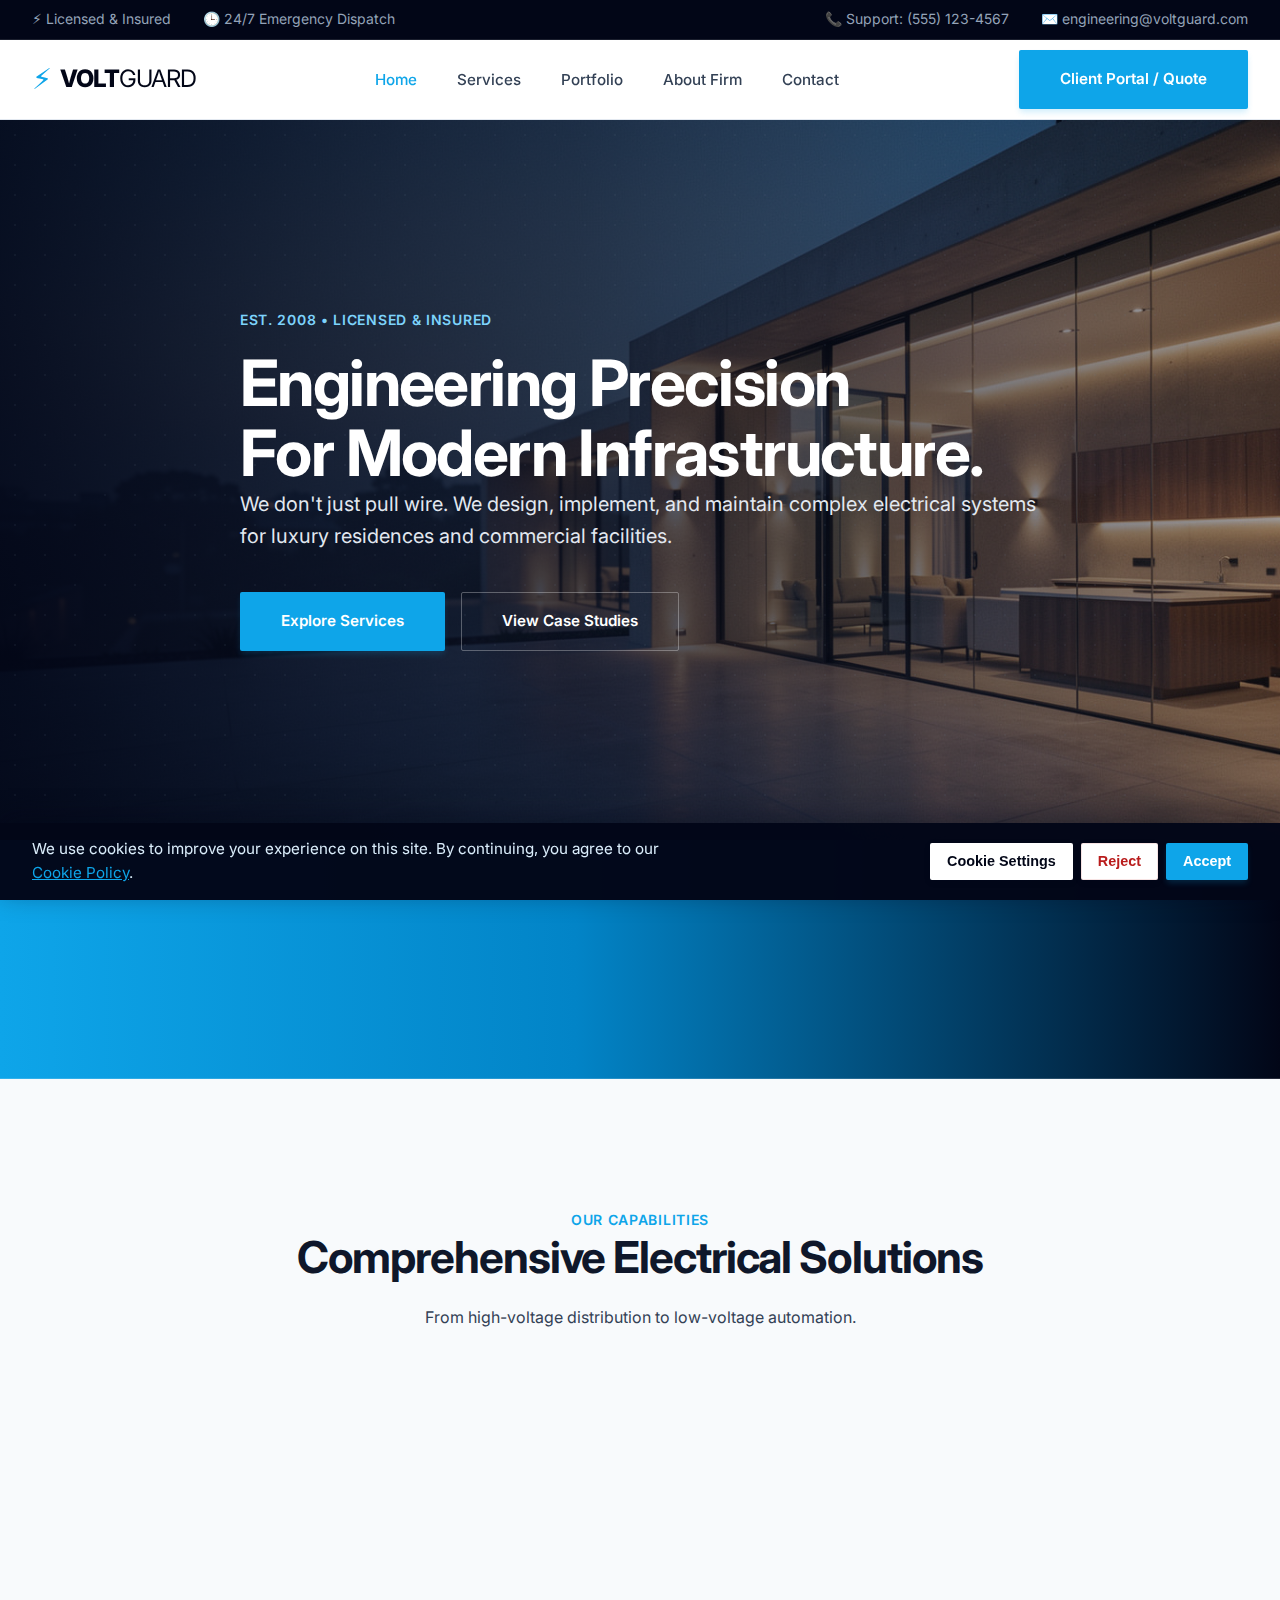
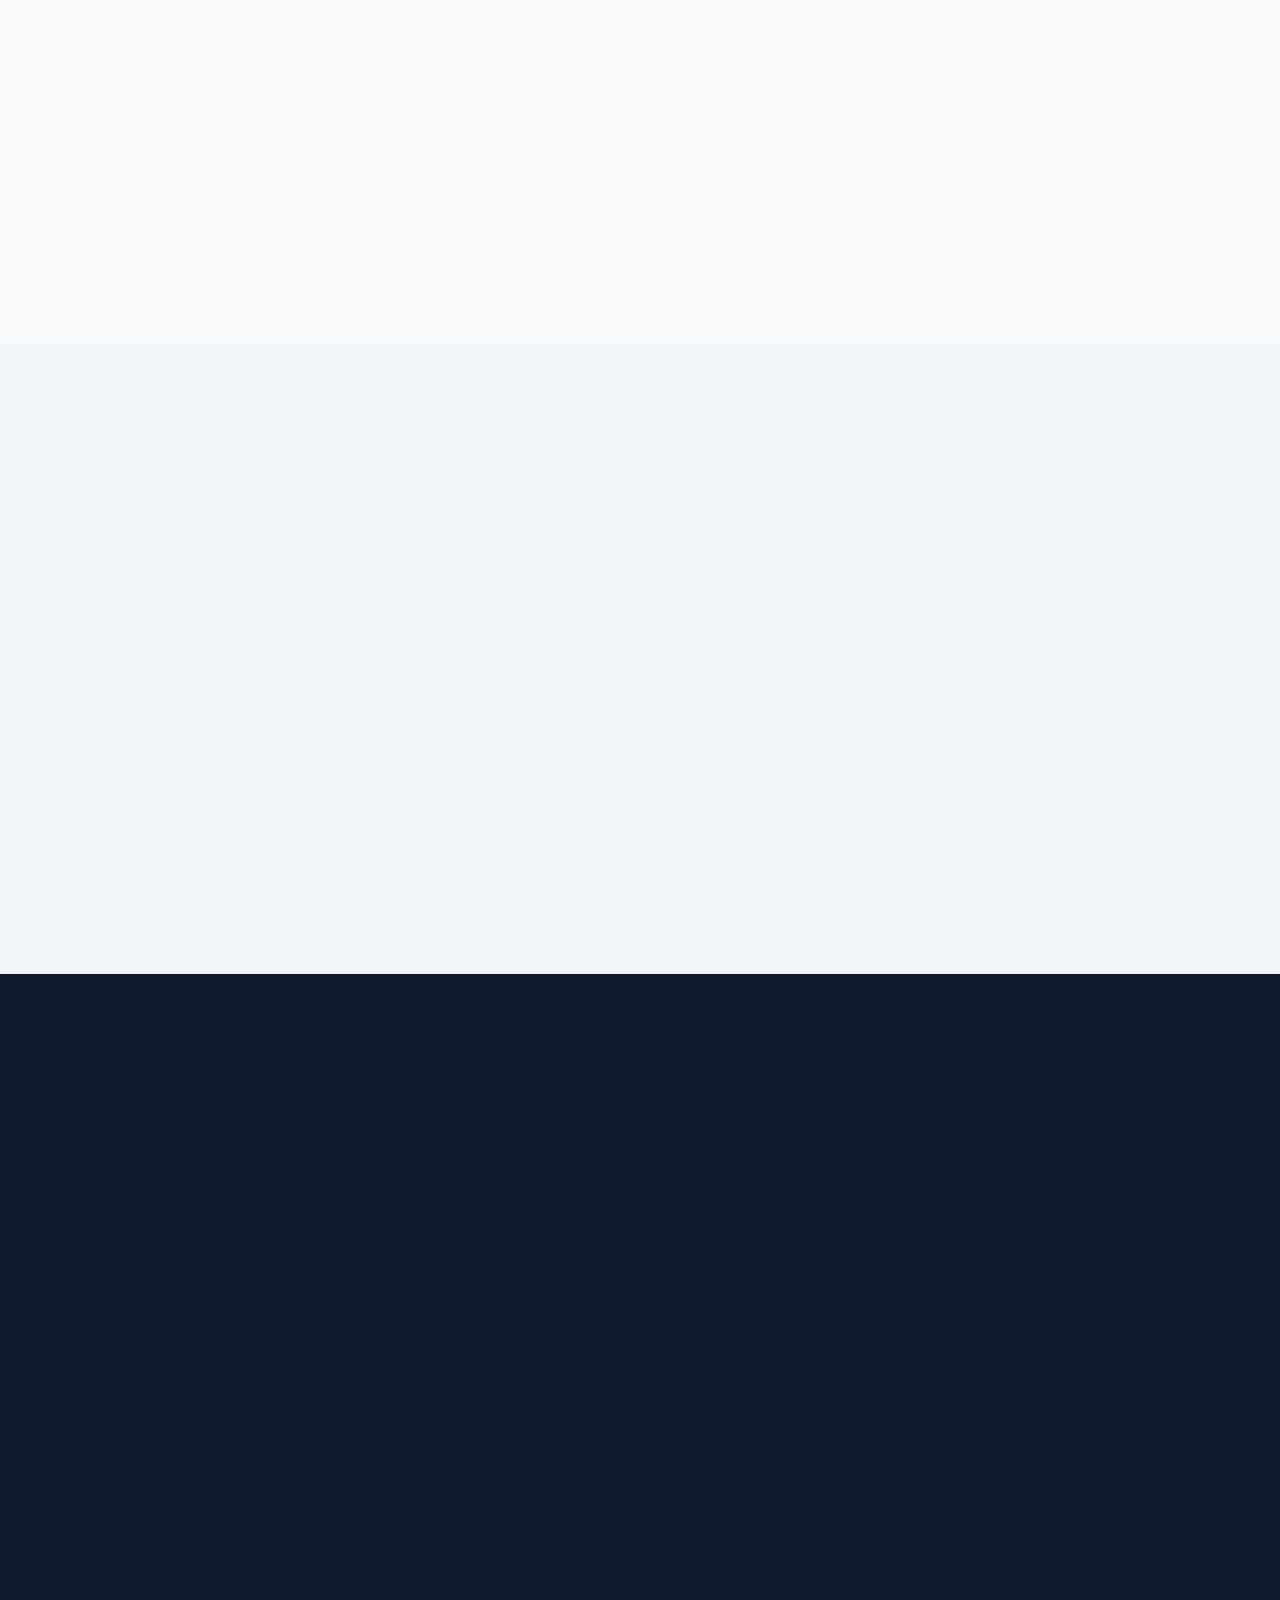
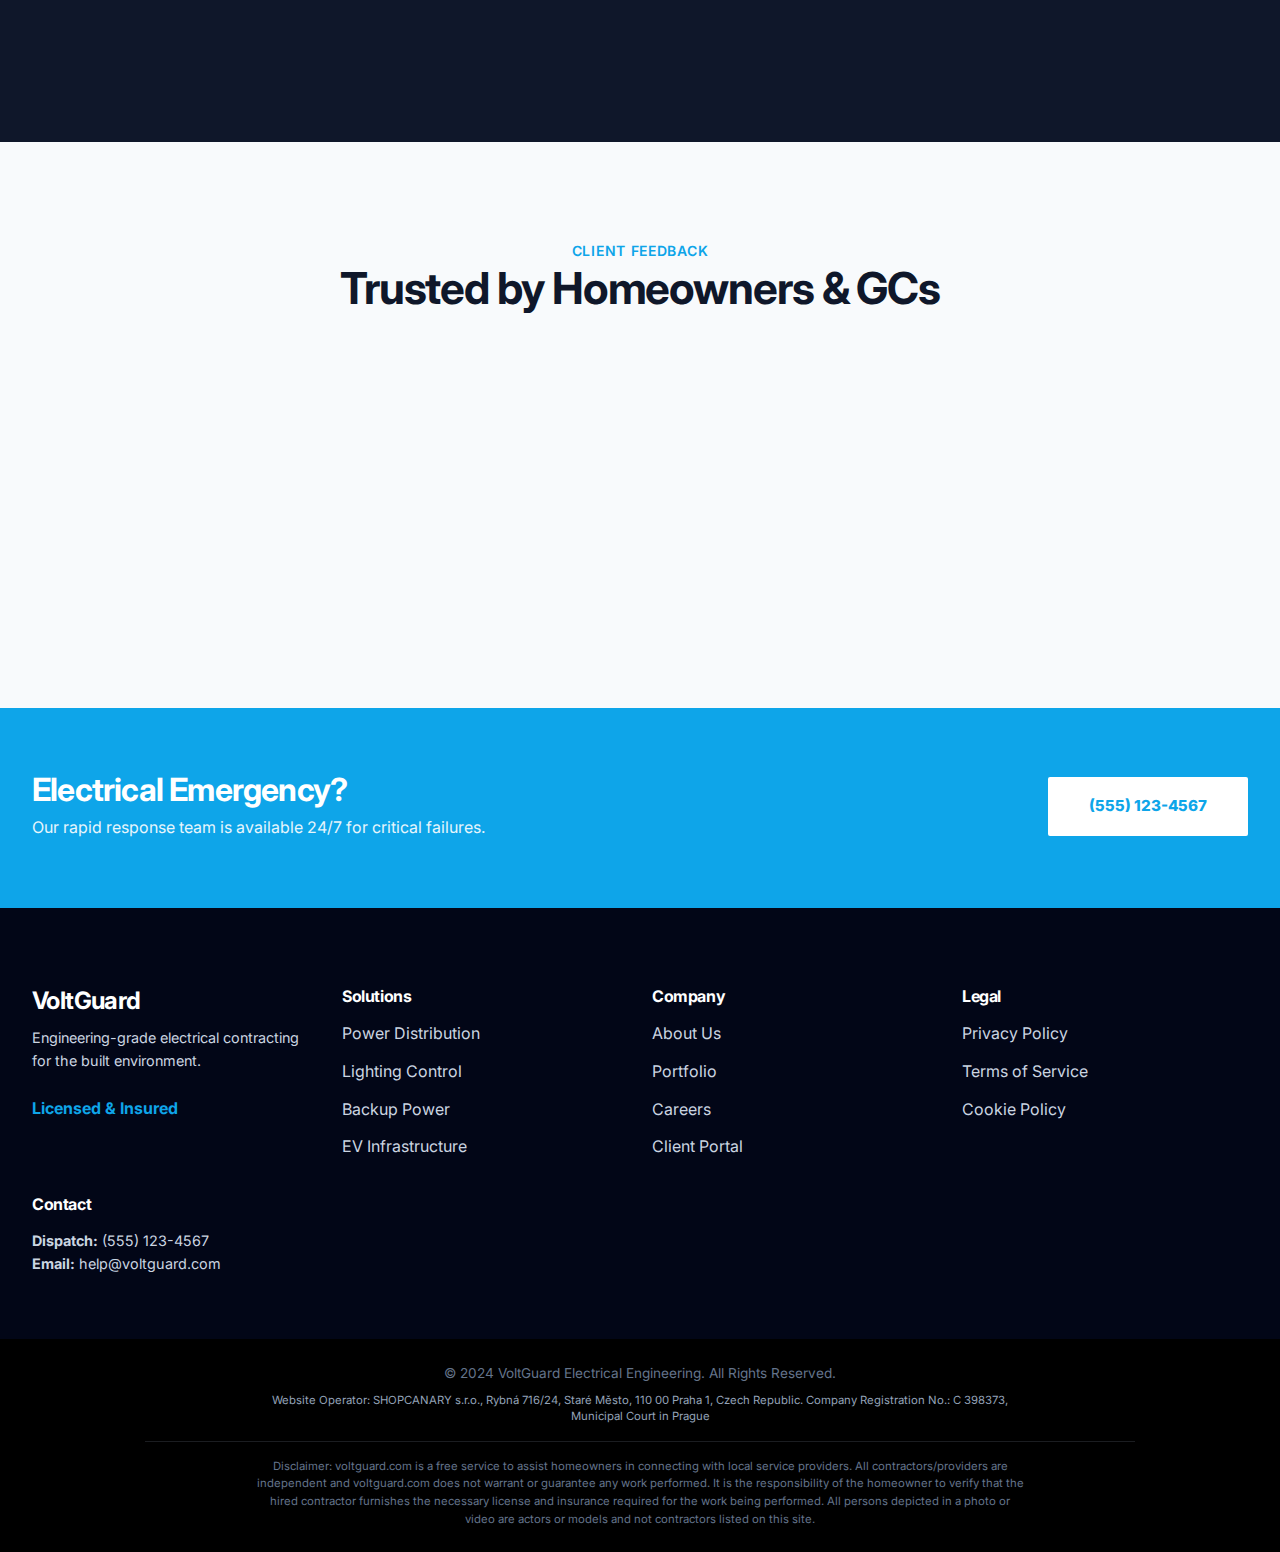
<file: index.html>
<!doctype html>
<html lang="en">
  <head>
    <meta charset="UTF-8" />
    <meta name="viewport" content="width=device-width, initial-scale=1.0" />
    <meta
      name="description"
      content="VoltGuard Engineering: The standard for residential and commercial electrical systems. Licensed, insured, and engineering-focused."
    />
    <title>VoltGuard | Premium Electrical Engineering</title>
    <link rel="preconnect" href="https://fonts.googleapis.com" />
    <link
      href="https://fonts.googleapis.com/css2?family=Inter:wght@300;400;600;700;800&display=swap"
      rel="stylesheet"
    />
    <link rel="stylesheet" href="css/style.css" />
    <link
      rel="icon"
      href="data:image/svg+xml,<svg xmlns='http://www.w3.org/2000/svg' viewBox='0 0 100 100'><text y='.9em' font-size='90'>⚡</text></svg>"
    />
  </head>
  <body>
    <!-- Top Utility Bar -->
    <div class="top-bar">
      <div class="container">
        <div class="top-info">
          <span>⚡ Licensed &amp; Insured</span>
          <span>🕒 24/7 Emergency Dispatch</span>
        </div>
        <div class="top-info">
          <span>📞 Support: (555) 123-4567</span>
          <span>✉️ engineering@voltguard.com</span>
        </div>
      </div>
    </div>

    <!-- Sticky Header -->
    <header class="site-header">
      <div class="container header-inner">
        <a href="index.html" class="logo">
          <span class="logo-icon">⚡</span>
          <span class="logo-text"
            >VOLT<span class="highlight">GUARD</span></span
          >
        </a>

        <nav class="main-nav" aria-label="Main Navigation">
          <ul>
            <li><a href="index.html" class="active">Home</a></li>
            <li><a href="services.html">Services</a></li>
            <li><a href="projects.html">Portfolio</a></li>
            <li><a href="about.html">About Firm</a></li>
            <li><a href="contact.html">Contact</a></li>
          </ul>
        </nav>

        <div class="header-cta">
          <a href="contact.html" class="btn btn-primary"
            >Client Portal / Quote</a
          >
        </div>

        <button class="mobile-menu-toggle" aria-label="Menu">
          <span class="bar"></span><span class="bar"></span
          ><span class="bar"></span>
        </button>
      </div>
    </header>

    <main>
      <!-- Hero Section -->
      <section class="hero hero-home">
        <div class="hero-bg-pattern"></div>
        <div class="container">
          <div class="hero-content fade-up">
            <span class="uppercase text-accent"
              >Est. 2008 • Licensed &amp; Insured</span
            >
            <h1>Engineering Precision<br />For Modern Infrastructure.</h1>
            <p class="lead">
              We don't just pull wire. We design, implement, and maintain
              complex electrical systems for luxury residences and commercial
              facilities.
            </p>
            <div class="hero-actions">
              <a href="services.html" class="btn btn-primary"
                >Explore Services</a
              >
              <a href="projects.html" class="btn btn-outline-white"
                >View Case Studies</a
              >
            </div>
          </div>
        </div>
      </section>

      <!-- Bundle Discount Banner -->
      <section class="promo-banner">
        <div class="container promo-banner-inner fade-up">
          <div class="promo-banner-copy">
            <span class="promo-badge">Bundle Discount</span>
            <h3 class="text-white">
              Discount on comprehensive electrical work
            </h3>
            <p>
              Order a full-scope package (service upgrade + lighting +
              EV/generator) and we apply a discount to your total.
            </p>
            <p class="promo-terms">*Discount depends on scope. Terms apply.</p>
          </div>
          <div class="promo-banner-cta">
            <a href="contact.html" class="btn btn-dark">Get Bundle Quote</a>
          </div>
        </div>
      </section>

      <!-- Services Grid -->
      <section class="section section-lg">
        <div class="container">
          <div class="text-center mb-8">
            <span class="uppercase text-accent">Our Capabilities</span>
            <h2>Comprehensive Electrical Solutions</h2>
            <p class="mx-auto mb-0">
              From high-voltage distribution to low-voltage automation.
            </p>
          </div>

          <div class="grid-3">
            <div class="card card-bg card-bg-panel fade-up">
              <div class="icon-box-lg">
                <svg
                  width="32"
                  height="32"
                  viewBox="0 0 24 24"
                  fill="none"
                  stroke="currentColor"
                  stroke-width="2"
                >
                  <rect x="4" y="2" width="16" height="20" rx="2"></rect>
                  <path d="M12 12v.01"></path>
                </svg>
              </div>
              <div class="card-copy">
                <h3>Distribution & Panels</h3>
                <p>
                  Service upgrades (200A-400A), sub-panel distribution, and load
                  balancing for high-demand modern homes.
                </p>
                <a href="services.html#panels" class="btn-link text-accent"
                  >View Specs →</a
                >
              </div>
            </div>

            <div class="card card-bg card-bg-controls fade-up delay-100">
              <div class="icon-box-lg">
                <svg
                  width="32"
                  height="32"
                  viewBox="0 0 24 24"
                  fill="none"
                  stroke="currentColor"
                  stroke-width="2"
                >
                  <circle cx="12" cy="12" r="5"></circle>
                  <line x1="12" y1="1" x2="12" y2="3"></line>
                </svg>
              </div>
              <div class="card-copy">
                <h3>Lighting Control</h3>
                <p>
                  We design layered lighting schemes and automated control
                  systems (RA3, HomeWorks).
                </p>
                <a href="services.html#lighting" class="btn-link text-accent"
                  >View Specs →</a
                >
              </div>
            </div>

            <div class="card card-bg card-bg-inspect fade-up delay-200">
              <div class="icon-box-lg">
                <svg
                  width="32"
                  height="32"
                  viewBox="0 0 24 24"
                  fill="none"
                  stroke="currentColor"
                  stroke-width="2"
                >
                  <path d="M22 11.08V12a10 10 0 1 1-5.93-9.14"></path>
                  <polyline points="22 4 12 14.01 9 11.01"></polyline>
                </svg>
              </div>
              <div class="card-copy">
                <h3>Safety & Compliance</h3>
                <p>
                  Code violation corrections, NEC 2023 compliance audits,
                  AFCI/GFCI protection, and thermal imaging inspections.
                </p>
                <a href="services.html" class="btn-link text-accent"
                  >View Specs →</a
                >
              </div>
            </div>
          </div>
        </div>
      </section>

      <!-- Featured Case Study (New Section) -->
      <section class="section bg-grey">
        <div class="container">
          <div class="grid-2 items-center">
            <div class="fade-up">
              <div
                class="case-study-slider"
                data-auto-slider
                data-interval="5000"
                aria-label="Complete Smart Home Integration photos"
              >
                <div class="case-study-slide is-active">
                  <img
                    src="images/home/galery/case-1.jpg"
                    alt="Smart home interior with architectural accent lighting"
                    loading="lazy"
                  />
                </div>
                <div class="case-study-slide">
                  <img
                    src="images/home/galery/case-2.jpg"
                    alt="Modern penthouse living area with warm layered lighting"
                    loading="lazy"
                  />
                </div>
                <div class="case-study-slide">
                  <img
                    src="images/home/galery/case-3.jpg"
                    alt="Luxury penthouse with city view and automated lighting scene"
                    loading="lazy"
                  />
                </div>
                <div class="case-study-slide">
                  <img
                    src="images/home/galery/case-4.jpg"
                    alt="Luxury penthouse with city view and automated lighting scene"
                    loading="lazy"
                  />
                </div>
              </div>
            </div>
            <div class="fade-up delay-100">
              <span class="uppercase text-accent"
                >Case Study: The Skyline Penthouse</span
              >
              <h2>Complete Smart Home Integration</h2>
              <p>
                We transformed a 1980s penthouse into a modern marvel of
                automation. Scope included:
              </p>
              <ul class="case-study-list">
                <li>• Complete rewire with armored conduit (MC)</li>
                <li>• QSX Panelized Lighting</li>
                <li>• Motorized Shades integration</li>
                <li>• 400A Service Upgrade with Backup Storage</li>
              </ul>
              <a href="projects.html" class="btn btn-dark">View More Project</a>
            </div>
          </div>
        </div>
      </section>

      <!-- Process Section -->
      <section class="section bg-navy">
        <div class="container">
          <div class="grid-2">
            <div class="fade-up">
              <span class="uppercase text-accent">The Workflow</span>
              <h2 class="text-white">Engineering-First Approach</h2>
              <p class="text-slate-200">
                We differentiate ourselves through planning. Every project
                starts with load calculations and schematics, minimizing
                downtime and change orders.
              </p>

              <div class="workflow-steps">
                <div class="workflow-step">
                  <div class="workflow-step-num">01</div>
                  <div>
                    <h4 class="text-white">Diagnostic &amp; Design</h4>
                    <p class="workflow-step-text">
                      We assess current capacity and design a system that scales
                      for future needs (EVs, Solar, HVAC).
                    </p>
                  </div>
                </div>
                <div class="workflow-step">
                  <div class="workflow-step-num">02</div>
                  <div>
                    <h4 class="text-white">Permitting &amp; Install</h4>
                    <p class="workflow-step-text">
                      We handle all municipal filings. Installation is performed
                      by Master Electricians only.
                    </p>
                  </div>
                </div>
                <div class="workflow-step">
                  <div class="workflow-step-num">03</div>
                  <div>
                    <h4 class="text-white">Validation</h4>
                    <p class="workflow-step-text">
                      System stress testing, thermal scanning, and digital
                      handover of all documentation.
                    </p>
                  </div>
                </div>
              </div>
            </div>

            <div class="fade-up delay-100 workflow-visual-wrap">
              <figure class="workflow-visual">
                <img
                  src="images/home/engeneering.jpg"
                  alt="Engineering planning with electrical schematics and system design"
                  loading="lazy"
                />
              </figure>
            </div>
          </div>
        </div>
      </section>

      <!-- Testimonials (New Section) -->
      <section class="section">
        <div class="container">
          <div class="text-center mb-6">
            <span class="uppercase text-accent">Client Feedback</span>
            <h2>Trusted by Homeowners & GCs</h2>
          </div>
          <div class="grid-3">
            <div class="testimonial-card fade-up">
              <div class="quote-icon">”</div>
              <p class="text-slate">
                "VoltGuard came in after another contractor messed up our panel.
                Their diagnostic report was incredibly detailed, and the fix was
                clean and professional."
              </p>
              <div class="client-info">
                <div>
                  <h4>Michael R.</h4>
                  <span>Property Developer</span>
                </div>
              </div>
            </div>
            <div class="testimonial-card fade-up delay-100">
              <div class="quote-icon">”</div>
              <p class="text-slate">
                "The lighting design they implemented completely changed the
                vibe of our restaurant. Energy bills went down, ambiance went
                up."
              </p>
              <div class="client-info">
                <div>
                  <h4>Sarah Jenkins</h4>
                  <span>Restaurateur</span>
                </div>
              </div>
            </div>
            <div class="testimonial-card fade-up delay-200">
              <div class="quote-icon">”</div>
              <p class="text-slate">
                "Professionalism you rarely see in trades anymore. They wore
                boot covers, cleaned up daily, and finished the generator
                install ahead of schedule."
              </p>
              <div class="client-info">
                <div>
                  <h4>David T.</h4>
                  <span>Homeowner</span>
                </div>
              </div>
            </div>
          </div>
        </div>
      </section>

      <!-- Emergency Banner -->
      <section class="emergency-banner">
        <div class="container emergency-inner">
          <div>
            <h2 class="text-white emergency-title">Electrical Emergency?</h2>
            <p class="text-white emergency-subtitle">
              Our rapid response team is available 24/7 for critical failures.
            </p>
          </div>
          <div>
            <a href="tel:+15551234567" class="btn btn-emergency-call"
              >(555) 123-4567</a
            >
          </div>
        </div>
      </section>
    </main>

    <!-- Mega Footer -->
    <footer class="mega-footer">
      <div class="container">
        <div class="grid-4">
          <div>
            <h3 class="text-white">VoltGuard</h3>
            <p>
              Engineering-grade electrical contracting for the built
              environment.
            </p>
            <div class="mt-6">
              <span class="license-badge">Licensed &amp; Insured</span>
            </div>
          </div>
          <div>
            <h4 class="text-white">Solutions</h4>
            <ul class="footer-links">
              <li><a href="services.html#panels">Power Distribution</a></li>
              <li><a href="services.html#lighting">Lighting Control</a></li>
              <li><a href="services.html#generators">Backup Power</a></li>
              <li><a href="services.html#ev">EV Infrastructure</a></li>
            </ul>
          </div>
          <div>
            <h4 class="text-white">Company</h4>
            <ul class="footer-links">
              <li><a href="about.html">About Us</a></li>
              <li><a href="projects.html">Portfolio</a></li>
              <li><a href="about.html#careers">Careers</a></li>
              <li><a href="contact.html">Client Portal</a></li>
            </ul>
          </div>
          <div>
            <h4 class="text-white">Legal</h4>
            <ul class="footer-links">
              <li><a href="privacy-policy.html">Privacy Policy</a></li>
              <li><a href="terms-of-service.html">Terms of Service</a></li>
              <li><a href="cookie-policy.html">Cookie Policy</a></li>
            </ul>
          </div>
          <div>
            <h4 class="text-white">Contact</h4>
            <p>
              <strong>Dispatch:</strong> (555) 123-4567<br />
              <strong>Email:</strong> help@voltguard.com
            </p>
          </div>
        </div>
      </div>
      <div class="footer-bottom">
        <div class="container text-center">
          <div>
            &copy; 2024 VoltGuard Electrical Engineering. All Rights Reserved.
          </div>
          <small class="footer-operator">
            Website Operator: SHOPCANARY s.r.o., Rybná 716/24, Staré Město, 110
            00 Praha 1, Czech Republic. Company Registration No.: C 398373,
            Municipal Court in Prague
          </small>
          <div class="footer-divider" aria-hidden="true"></div>
          <small class="footer-disclaimer">
            Disclaimer: voltguard.com is a free service to assist homeowners in
            connecting with local service providers. All contractors/providers
            are independent and voltguard.com does not warrant or guarantee any
            work performed. It is the responsibility of the homeowner to verify
            that the hired contractor furnishes the necessary license and
            insurance required for the work being performed. All persons
            depicted in a photo or video are actors or models and not
            contractors listed on this site.
          </small>
        </div>
      </div>
    </footer>

    <script src="js/main.js"></script>
  </body>
</html>
</file>
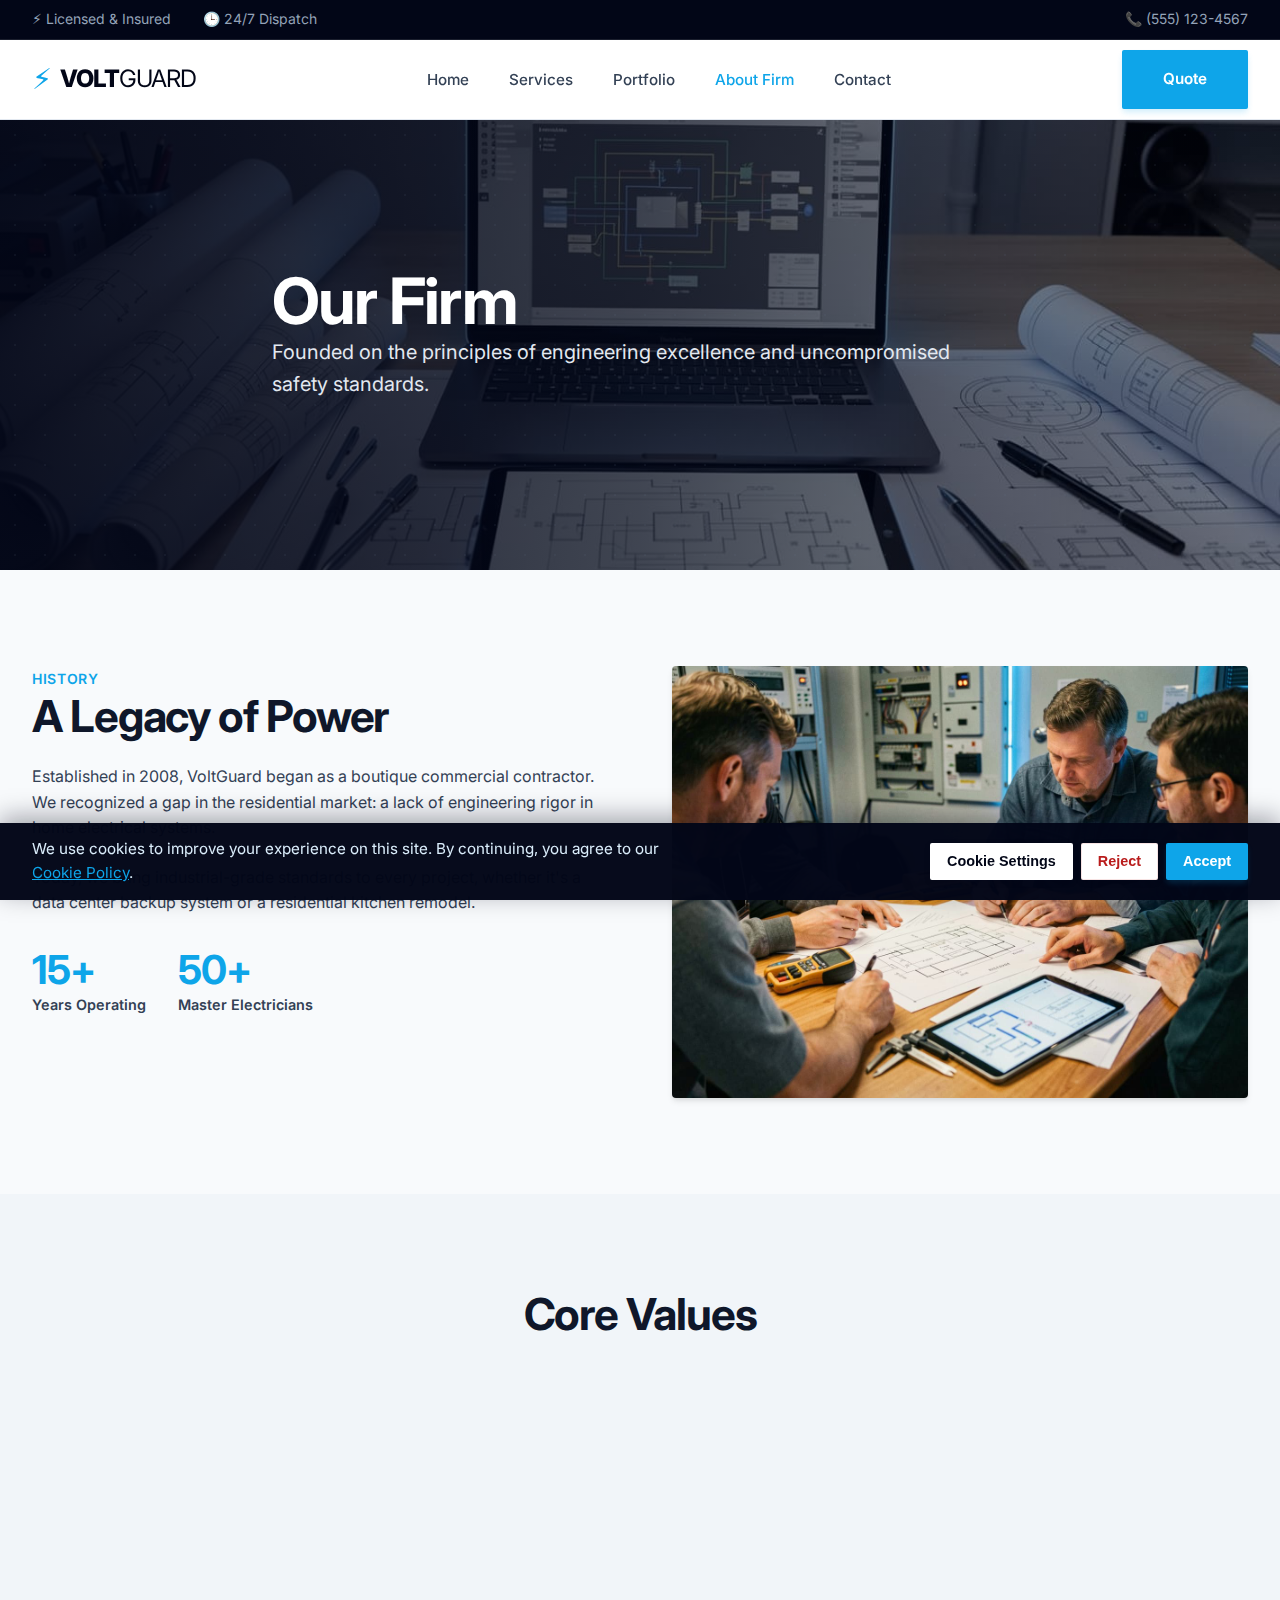
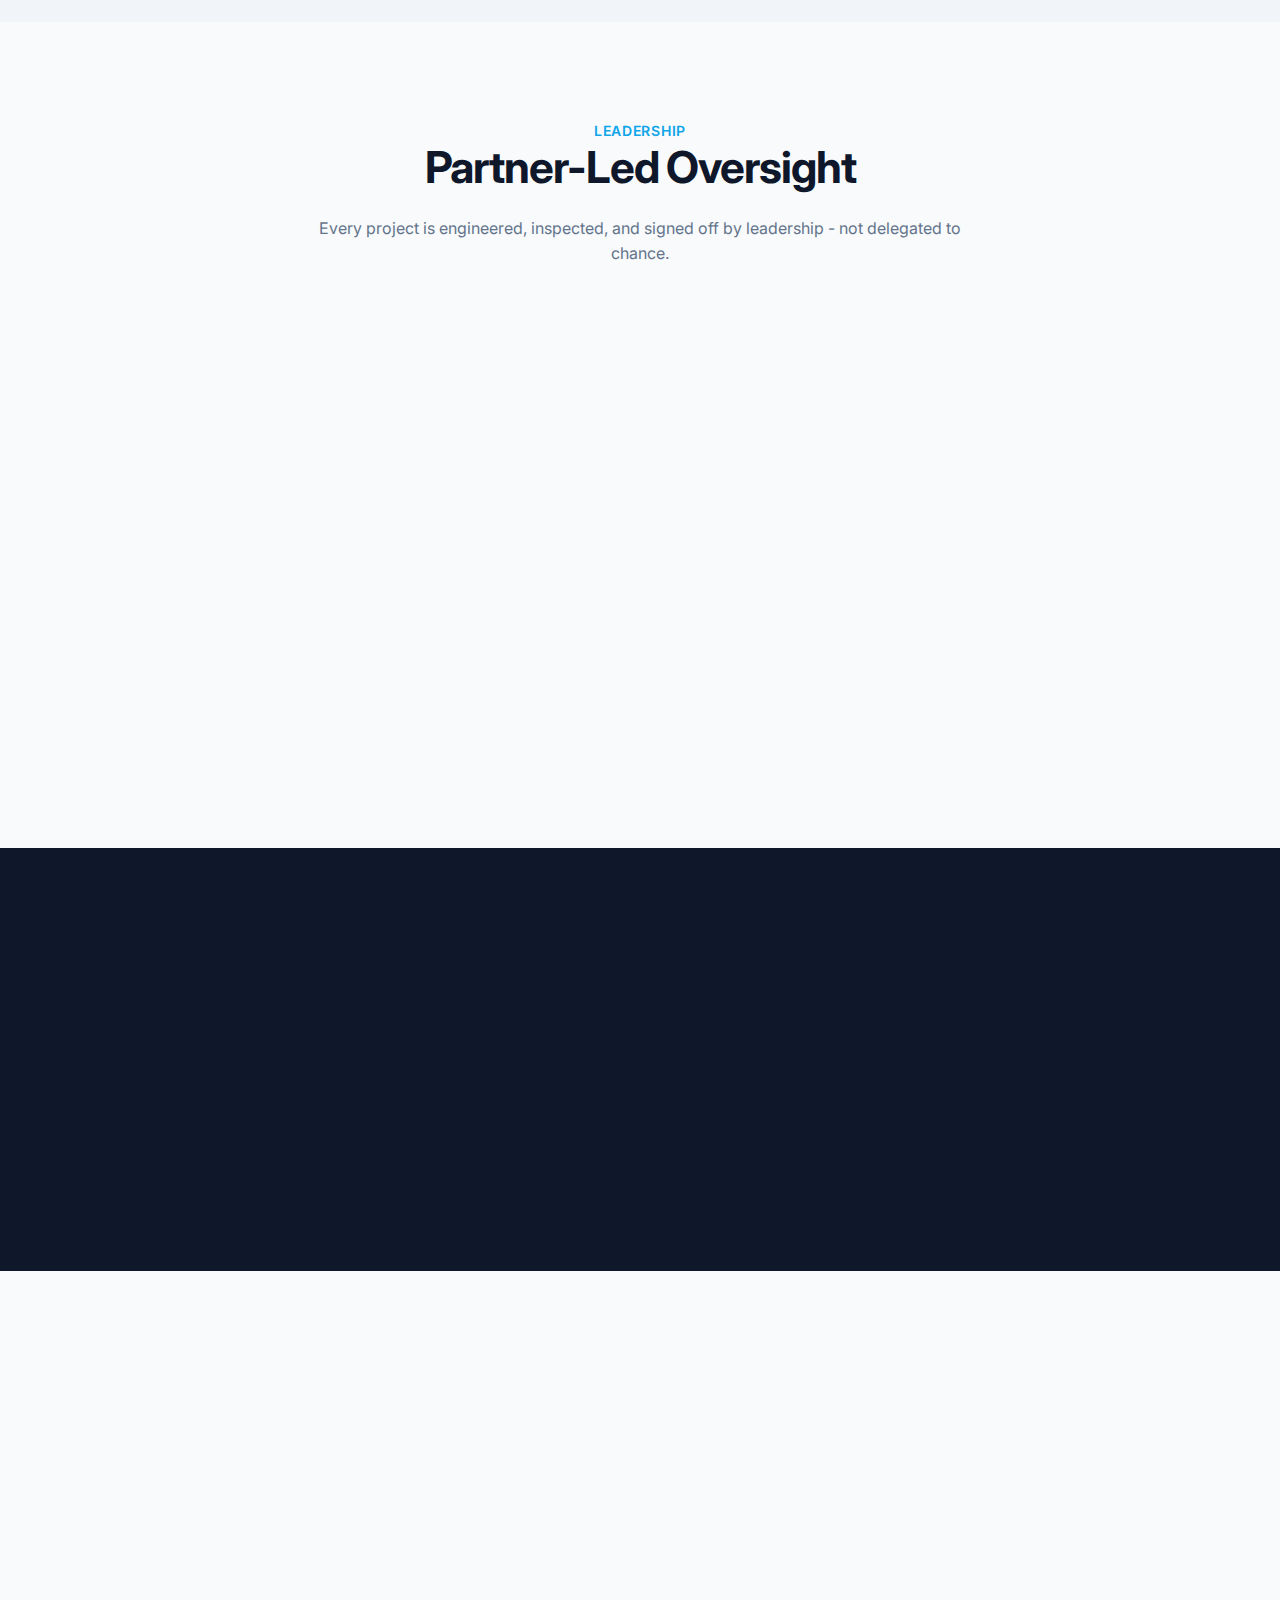
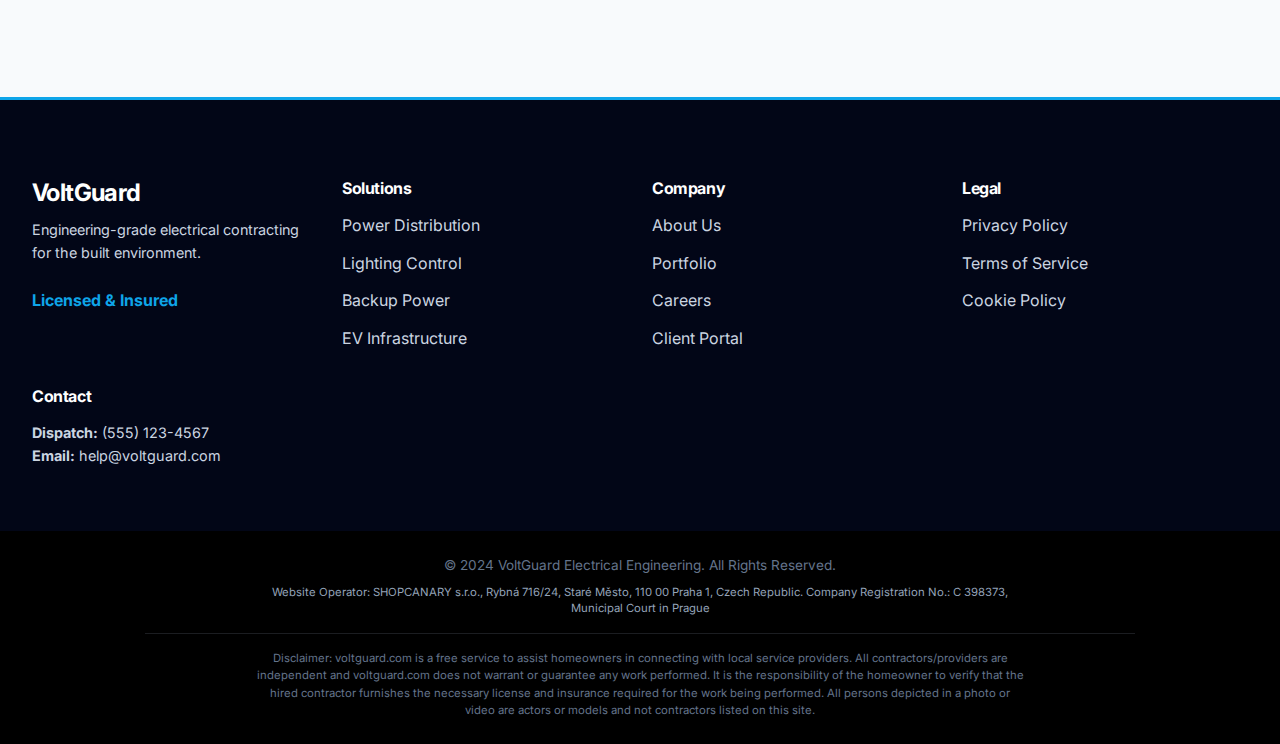
<file: about.html>
<!doctype html>
<html lang="en">
  <head>
    <meta charset="UTF-8" />
    <meta name="viewport" content="width=device-width, initial-scale=1.0" />
    <title>About Us | VoltGuard Engineering</title>
    <link
      href="https://fonts.googleapis.com/css2?family=Inter:wght@300;400;600;700;800&display=swap"
      rel="stylesheet"
    />
    <link rel="stylesheet" href="css/style.css" />
    <link
      rel="icon"
      href="data:image/svg+xml,<svg xmlns='http://www.w3.org/2000/svg' viewBox='0 0 100 100'><text y='.9em' font-size='90'>⚡</text></svg>"
    />
  </head>
  <body>
    <div class="top-bar">
      <div class="container">
        <div class="top-info">
          <span>⚡ Licensed &amp; Insured</span><span>🕒 24/7 Dispatch</span>
        </div>
        <div class="top-info"><span>📞 (555) 123-4567</span></div>
      </div>
    </div>

    <header class="site-header">
      <div class="container header-inner">
        <a href="index.html" class="logo">
          <span class="logo-icon">⚡</span>
          <span class="logo-text"
            >VOLT<span class="highlight">GUARD</span></span
          >
        </a>
        <nav class="main-nav">
          <ul>
            <li><a href="index.html">Home</a></li>
            <li><a href="services.html">Services</a></li>
            <li><a href="projects.html">Portfolio</a></li>
            <li><a href="about.html" class="active">About Firm</a></li>
            <li><a href="contact.html">Contact</a></li>
          </ul>
        </nav>
        <div class="header-cta">
          <a href="contact.html" class="btn btn-primary">Quote</a>
        </div>
        <button class="mobile-menu-toggle">
          <span class="bar"></span><span class="bar"></span
          ><span class="bar"></span>
        </button>
      </div>
    </header>

    <main>
      <section class="hero hero-half hero-about">
        <div class="hero-bg-pattern"></div>
        <div class="container hero-content fade-up">
          <h1>Our Firm</h1>
          <p class="lead">
            Founded on the principles of engineering excellence and
            uncompromised safety standards.
          </p>
        </div>
      </section>

      <!-- Mission -->
      <section class="section">
        <div class="container">
          <div class="grid-2">
            <div class="fade-up">
              <span class="uppercase text-accent">History</span>
              <h2>A Legacy of Power</h2>
              <p>
                Established in 2008, VoltGuard began as a boutique commercial
                contractor. We recognized a gap in the residential market: a
                lack of engineering rigor in home electrical systems.
              </p>
              <p>
                Today, we bring industrial-grade standards to every project,
                whether it's a data center backup system or a residential
                kitchen remodel.
              </p>
              <div class="stats-row">
                <div>
                  <h3 class="stat-number">15+</h3>
                  <span class="stat-label">Years Operating</span>
                </div>
                <div>
                  <h3 class="stat-number">50+</h3>
                  <span class="stat-label">Master Electricians</span>
                </div>
              </div>
            </div>
            <div class="fade-up delay-100">
              <img
                src="images/about/team.jpg"
                alt="Engineers working"
                class="img-frame"
                loading="lazy"
              />
            </div>
          </div>
        </div>
      </section>

      <!-- Values Section (New) -->
      <section class="section bg-grey">
        <div class="container">
          <div class="text-center mb-5">
            <h2>Core Values</h2>
          </div>
          <div class="grid-3">
            <div class="value-box fade-up">
              <h3>Precision</h3>
              <p class="text-slate">
                We measure twice, cut once. Every wire bend is uniform, every
                panel is labeled. Aesthetics matter even behind the walls.
              </p>
            </div>
            <div class="value-box fade-up delay-100">
              <h3>Integrity</h3>
              <p class="text-slate">
                We don't upsell unnecessary services. We provide honest
                engineering assessments based on data and safety requirements.
              </p>
            </div>
            <div class="value-box fade-up delay-200">
              <h3>Safety</h3>
              <p class="text-slate">
                We empower our technicians to stop work if conditions are
                unsafe. No deadline is worth risking a life or a fire hazard.
              </p>
            </div>
          </div>
        </div>
      </section>

      <!-- Leadership -->
      <section class="section">
        <div class="container">
          <div class="text-center mb-6">
            <span class="uppercase text-accent">Leadership</span>
            <h2>Partner-Led Oversight</h2>
            <p class="section-intro">
              Every project is engineered, inspected, and signed off by
              leadership - not delegated to chance.
            </p>
          </div>

          <div class="grid-3">
            <div class="card leader-card fade-up">
              <div class="leader-initials">RC</div>
              <div class="team-role">Principal Engineer</div>
              <h3>Robert Chen</h3>
              <p class="leader-bio">
                M.S. Electrical Engineering. Focused on distribution design,
                load calculations, and final QA sign-off.
              </p>
              <ul class="leader-points">
                <li>Load studies &amp; panel schedules</li>
                <li>Commissioning oversight</li>
              </ul>
            </div>

            <div class="card leader-card fade-up delay-100">
              <div class="leader-initials">SM</div>
              <div class="team-role">Director of Operations</div>
              <h3>Sarah Miller</h3>
              <p class="leader-bio">
                PMP-certified. Turns complex scopes into clear schedules and
                tight site coordination.
              </p>
              <ul class="leader-points">
                <li>Permits, timelines, trade coordination</li>
                <li>Client updates &amp; change management</li>
              </ul>
            </div>

            <div class="card leader-card fade-up delay-200">
              <div class="leader-initials">JW</div>
              <div class="team-role">Master Electrician</div>
              <h3>James Wilson</h3>
              <p class="leader-bio">
                Lic # ME-99283. Leads field training and audits workmanship to
                engineering standards.
              </p>
              <ul class="leader-points">
                <li>Code compliance &amp; inspection readiness</li>
                <li>Labeling, routing, finish quality</li>
              </ul>
            </div>
          </div>
        </div>
      </section>

      <!-- Careers (New Section) -->
      <section id="careers" class="section bg-navy">
        <div class="container grid-2 items-center">
          <div class="fade-up">
            <h2 class="text-white">Join the Elite</h2>
            <p class="text-slate-200">
              We are always looking for licensed journeymen and apprentices who
              take pride in their craft. We offer competitive pay, full
              benefits, and continuing education.
            </p>
            <a href="contact.html" class="btn btn-primary">Apply Now</a>
          </div>
          <div class="fade-up delay-100">
            <ul class="text-white side-rule-list">
              <li><strong>Current Openings:</strong></li>
              <li>• Senior Project Manager</li>
              <li>• Journeyman Electrician</li>
              <li>• Electrical Apprentice (Year 2+)</li>
            </ul>
          </div>
        </div>
      </section>

      <!-- Certs -->
      <section class="section">
        <div class="container text-center fade-up">
          <h2>Credentials & Insurance</h2>
          <p class="section-intro">
            We maintain liability insurance significantly above minimum
            requirements for client peace of mind.
          </p>

          <div class="grid-4 text-left">
            <div class="credential-item">
              <h4>General Liability</h4>
              <p>$5,000,000 Coverage</p>
            </div>
            <div class="credential-item">
              <h4>Worker's Comp</h4>
              <p>Full Team Coverage</p>
            </div>
            <div class="credential-item">
              <h4>Licensed Contractor</h4>
              <p>Documentation available upon request</p>
            </div>
            <div class="credential-item">
              <h4>Bonded</h4>
              <p>Surety Bond Active</p>
            </div>
          </div>
        </div>
      </section>
    </main>

    <footer class="mega-footer">
      <div class="container">
        <div class="grid-4">
          <div>
            <h3 class="text-white">VoltGuard</h3>
            <p>
              Engineering-grade electrical contracting for the built
              environment.
            </p>
            <div class="mt-6">
              <span class="license-badge">Licensed &amp; Insured</span>
            </div>
          </div>
          <div>
            <h4 class="text-white">Solutions</h4>
            <ul class="footer-links">
              <li><a href="services.html#panels">Power Distribution</a></li>
              <li><a href="services.html#lighting">Lighting Control</a></li>
              <li><a href="services.html#generators">Backup Power</a></li>
              <li><a href="services.html#ev">EV Infrastructure</a></li>
            </ul>
          </div>
          <div>
            <h4 class="text-white">Company</h4>
            <ul class="footer-links">
              <li><a href="about.html">About Us</a></li>
              <li><a href="projects.html">Portfolio</a></li>
              <li><a href="about.html#careers">Careers</a></li>
              <li><a href="contact.html">Client Portal</a></li>
            </ul>
          </div>
          <div>
            <h4 class="text-white">Legal</h4>
            <ul class="footer-links">
              <li><a href="privacy-policy.html">Privacy Policy</a></li>
              <li><a href="terms-of-service.html">Terms of Service</a></li>
              <li><a href="cookie-policy.html">Cookie Policy</a></li>
            </ul>
          </div>
          <div>
            <h4 class="text-white">Contact</h4>
            <p>
              <strong>Dispatch:</strong> (555) 123-4567<br />
              <strong>Email:</strong> help@voltguard.com
            </p>
          </div>
        </div>
      </div>
      <div class="footer-bottom">
        <div class="container text-center">
          <div>
            &copy; 2024 VoltGuard Electrical Engineering. All Rights Reserved.
          </div>
          <small class="footer-operator">
            Website Operator: SHOPCANARY s.r.o., Rybná 716/24, Staré Město, 110
            00 Praha 1, Czech Republic. Company Registration No.: C 398373,
            Municipal Court in Prague
          </small>
          <div class="footer-divider" aria-hidden="true"></div>
          <small class="footer-disclaimer">
            Disclaimer: voltguard.com is a free service to assist homeowners in
            connecting with local service providers. All contractors/providers
            are independent and voltguard.com does not warrant or guarantee any
            work performed. It is the responsibility of the homeowner to verify
            that the hired contractor furnishes the necessary license and
            insurance required for the work being performed. All persons
            depicted in a photo or video are actors or models and not
            contractors listed on this site.
          </small>
        </div>
      </div>
    </footer>

    <script src="js/main.js"></script>
  </body>
</html>
</file>
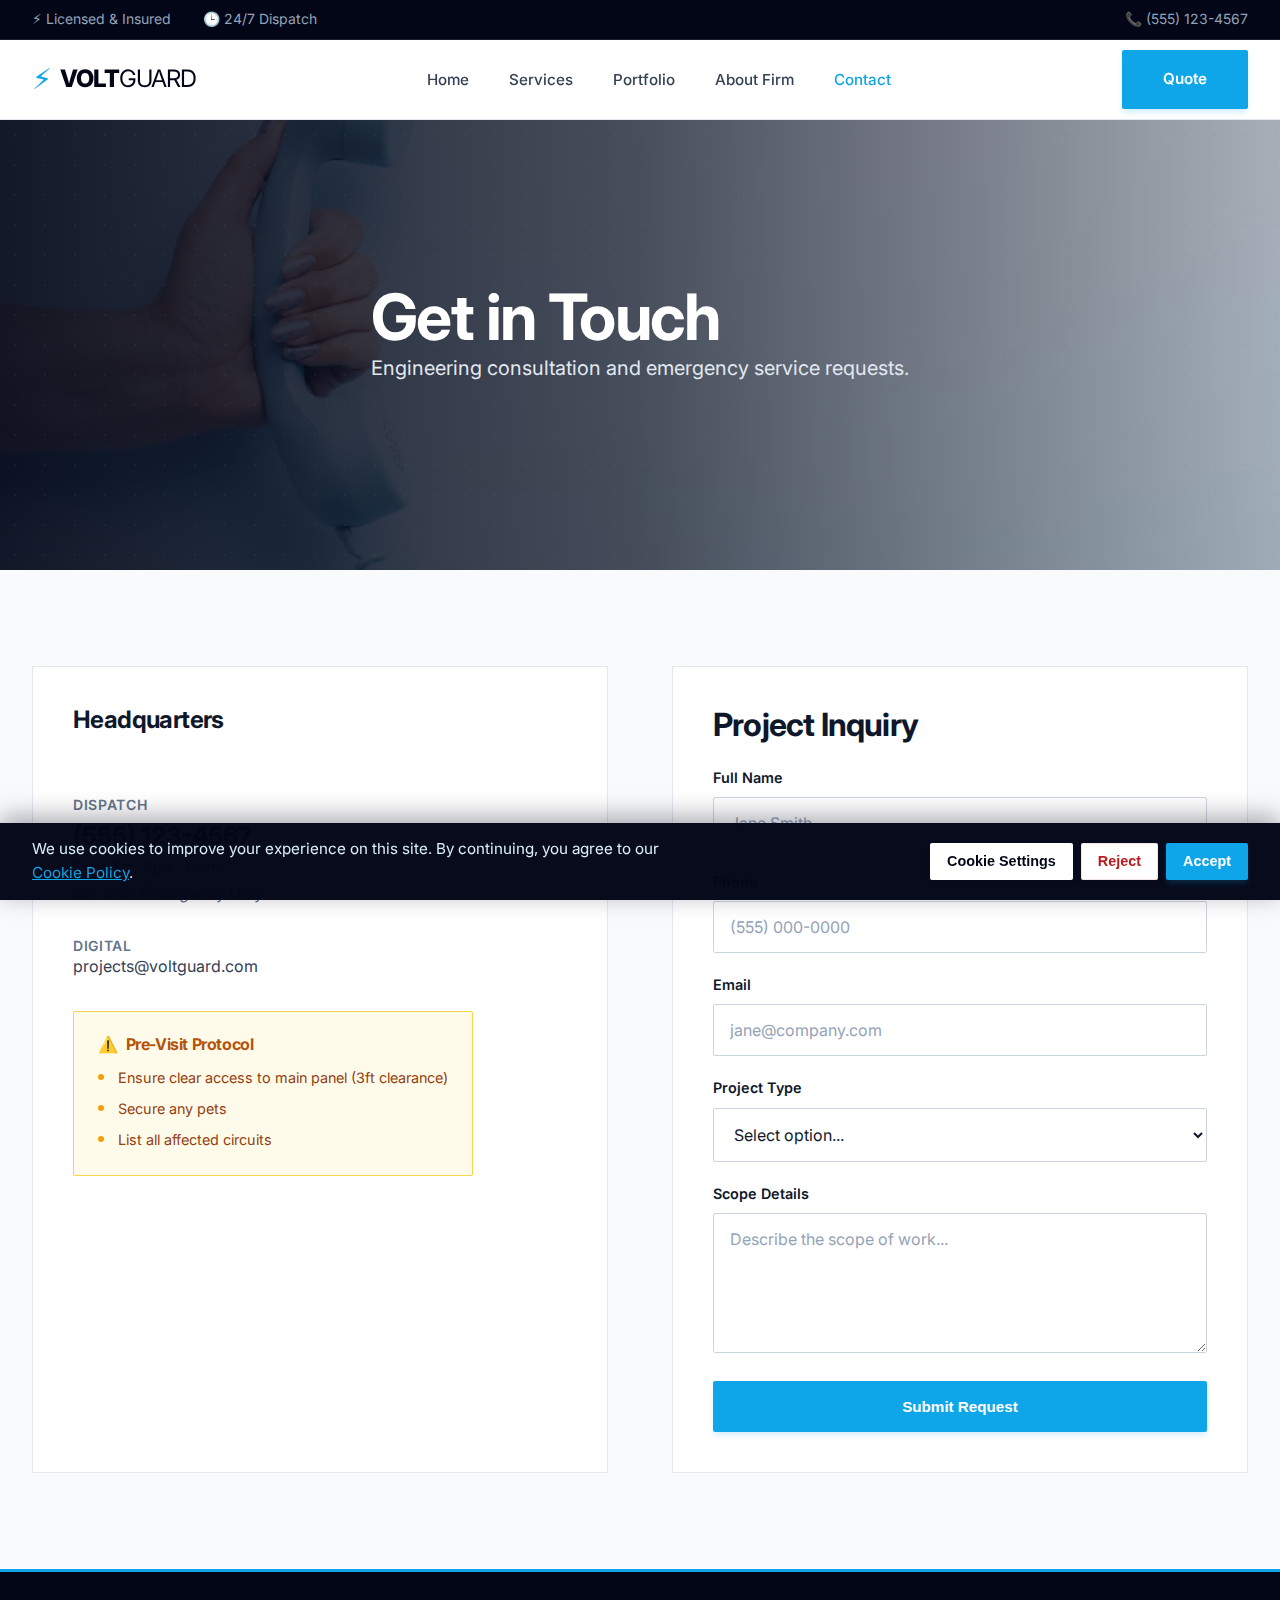
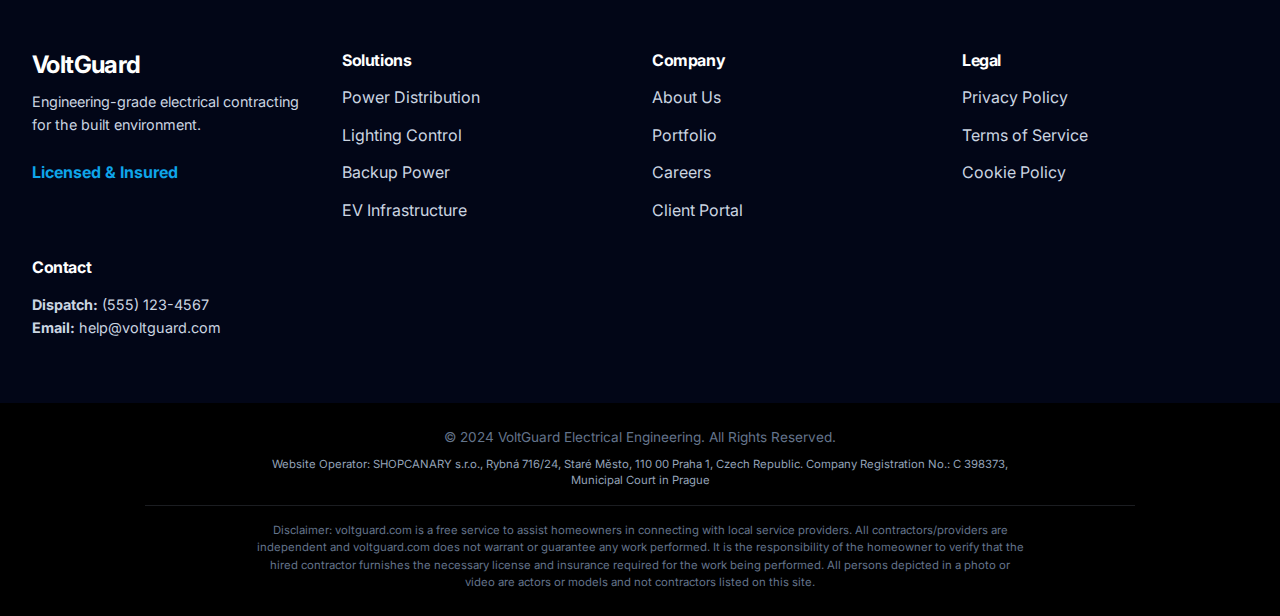
<file: contact.html>
<!DOCTYPE html>
<html lang="en">
<head>
    <meta charset="UTF-8">
    <meta name="viewport" content="width=device-width, initial-scale=1.0">
    <title>Contact | VoltGuard Engineering</title>
    <link href="https://fonts.googleapis.com/css2?family=Inter:wght@300;400;600;700;800&display=swap" rel="stylesheet">
    <link rel="stylesheet" href="css/style.css">
</head>
<body>

    <div class="top-bar">
        <div class="container">
            <div class="top-info"><span>⚡ Licensed &amp; Insured</span><span>🕒 24/7 Dispatch</span></div>
            <div class="top-info"><span>📞 (555) 123-4567</span></div>
        </div>
    </div>

    <header class="site-header">
        <div class="container header-inner">
            <a href="index.html" class="logo">
                <span class="logo-icon">⚡</span>
                <span class="logo-text">VOLT<span class="highlight">GUARD</span></span>
            </a>
            <nav class="main-nav">
                <ul>
                    <li><a href="index.html">Home</a></li>
                    <li><a href="services.html">Services</a></li>
                    <li><a href="projects.html">Portfolio</a></li>
                    <li><a href="about.html">About Firm</a></li>
                    <li><a href="contact.html" class="active">Contact</a></li>
                </ul>
            </nav>
            <div class="header-cta"><a href="contact.html" class="btn btn-primary">Quote</a></div>
            <button class="mobile-menu-toggle"><span class="bar"></span><span class="bar"></span><span class="bar"></span></button>
        </div>
    </header>

    <main>
        <section class="hero hero-half hero-contact">
            <div class="hero-bg-pattern"></div>
            <div class="container hero-content fade-up">
                <h1>Get in Touch</h1>
                <p class="lead">Engineering consultation and emergency service requests.</p>
            </div>
        </section>

        <section class="section">
            <div class="container">
                <div class="grid-2 items-start">
                    
                    <!-- Contact Info -->
                    <div class="card card-static contact-info fade-up">
                        <h3 class="mb-6">Headquarters</h3>
                        
                        <div class="contact-block">
                            <h4 class="text-slate uppercase">Dispatch</h4>
                            <p class="contact-phone"><a href="tel:+15551234567">(555) 123-4567</a></p>
                            <p class="text-slate contact-hours">Mon-Fri: 7am - 6pm<br>Sat-Sun: Emergency Only</p>
                        </div>

                        <div class="contact-block">
                            <h4 class="text-slate uppercase">Digital</h4>
                            <p>projects@voltguard.com</p>
                        </div>

                        <div class="protocol-card">
                            <h4 class="protocol-title"><span class="protocol-icon" aria-hidden="true">⚠️</span> Pre-Visit Protocol</h4>
                            <ul class="protocol-list">
                                <li>Ensure clear access to main panel (3ft clearance)</li>
                                <li>Secure any pets</li>
                                <li>List all affected circuits</li>
                            </ul>
                        </div>
                    </div>

                    <!-- Contact Form -->
                    <div class="card card-static contact-form-wrapper fade-up delay-100">
                        <h2 class="contact-form-title">Project Inquiry</h2>
                        <form id="contactForm" class="styled-form" novalidate>
                            <div class="form-field">
                                <label for="name">Full Name</label>
                                <input type="text" id="name" name="name" required placeholder="Jane Smith">
                            </div>

                            <div class="form-field">
                                <label for="phone">Phone</label>
                                <input type="tel" id="phone" name="phone" required placeholder="(555) 000-0000">
                            </div>

                            <div class="form-field">
                                <label for="email">Email</label>
                                <input type="email" id="email" name="email" required placeholder="jane@company.com">
                            </div>

                            <div class="form-field">
                                <label for="service">Project Type</label>
                                <select id="service" name="service" required>
                                    <option value="" disabled selected>Select option...</option>
                                    <option value="commercial">Commercial / Industrial</option>
                                    <option value="residential">Residential Service</option>
                                    <option value="emergency">Emergency Repair</option>
                                </select>
                            </div>

                            <div class="form-field">
                                <label for="message">Scope Details</label>
                                <textarea id="message" name="message" rows="4" placeholder="Describe the scope of work..."></textarea>
                            </div>

                            <button type="submit" class="btn btn-primary btn-block">Submit Request</button>
                            
                            <div id="formSuccess" class="form-success">
                                <p>Message Sent. Dispatch notified.</p>
                            </div>
                        </form>
                    </div>
                </div>
            </div>
        </section>
    </main>

    <footer class="mega-footer">
      <div class="container">
        <div class="grid-4">
          <div>
            <h3 class="text-white">VoltGuard</h3>
            <p>
              Engineering-grade electrical contracting for the built
              environment.
            </p>
            <div class="mt-6">
              <span class="license-badge">Licensed &amp; Insured</span>
            </div>
          </div>
          <div>
            <h4 class="text-white">Solutions</h4>
            <ul class="footer-links">
              <li><a href="services.html#panels">Power Distribution</a></li>
              <li><a href="services.html#lighting">Lighting Control</a></li>
              <li><a href="services.html#generators">Backup Power</a></li>
              <li><a href="services.html#ev">EV Infrastructure</a></li>
            </ul>
          </div>
          <div>
            <h4 class="text-white">Company</h4>
            <ul class="footer-links">
              <li><a href="about.html">About Us</a></li>
              <li><a href="projects.html">Portfolio</a></li>
              <li><a href="about.html#careers">Careers</a></li>
              <li><a href="contact.html">Client Portal</a></li>
            </ul>
          </div>
          <div>
            <h4 class="text-white">Legal</h4>
            <ul class="footer-links">
              <li><a href="privacy-policy.html">Privacy Policy</a></li>
              <li><a href="terms-of-service.html">Terms of Service</a></li>
              <li><a href="cookie-policy.html">Cookie Policy</a></li>
            </ul>
          </div>
          <div>
            <h4 class="text-white">Contact</h4>
            <p>
              <strong>Dispatch:</strong> (555) 123-4567<br />
              <strong>Email:</strong> help@voltguard.com
            </p>
          </div>
        </div>
      </div>
      <div class="footer-bottom">
        <div class="container text-center">
          <div>&copy; 2024 VoltGuard Electrical Engineering. All Rights Reserved.</div>
          <small class="footer-operator">
            Website Operator: SHOPCANARY s.r.o., Rybná 716/24, Staré Město, 110 00 Praha 1, Czech Republic.
            Company Registration No.: C 398373, Municipal Court in Prague
          </small>
          <div class="footer-divider" aria-hidden="true"></div>
          <small class="footer-disclaimer">
            Disclaimer: voltguard.com is a free service to assist homeowners in connecting with local service providers.
            All contractors/providers are independent and voltguard.com does not warrant or guarantee any work performed.
            It is the responsibility of the homeowner to verify that the hired contractor furnishes the necessary license
            and insurance required for the work being performed. All persons depicted in a photo or video are actors or
            models and not contractors listed on this site.
          </small>
        </div>
      </div>
    </footer>
    <script src="js/main.js"></script>
</body>
</html>
</file>
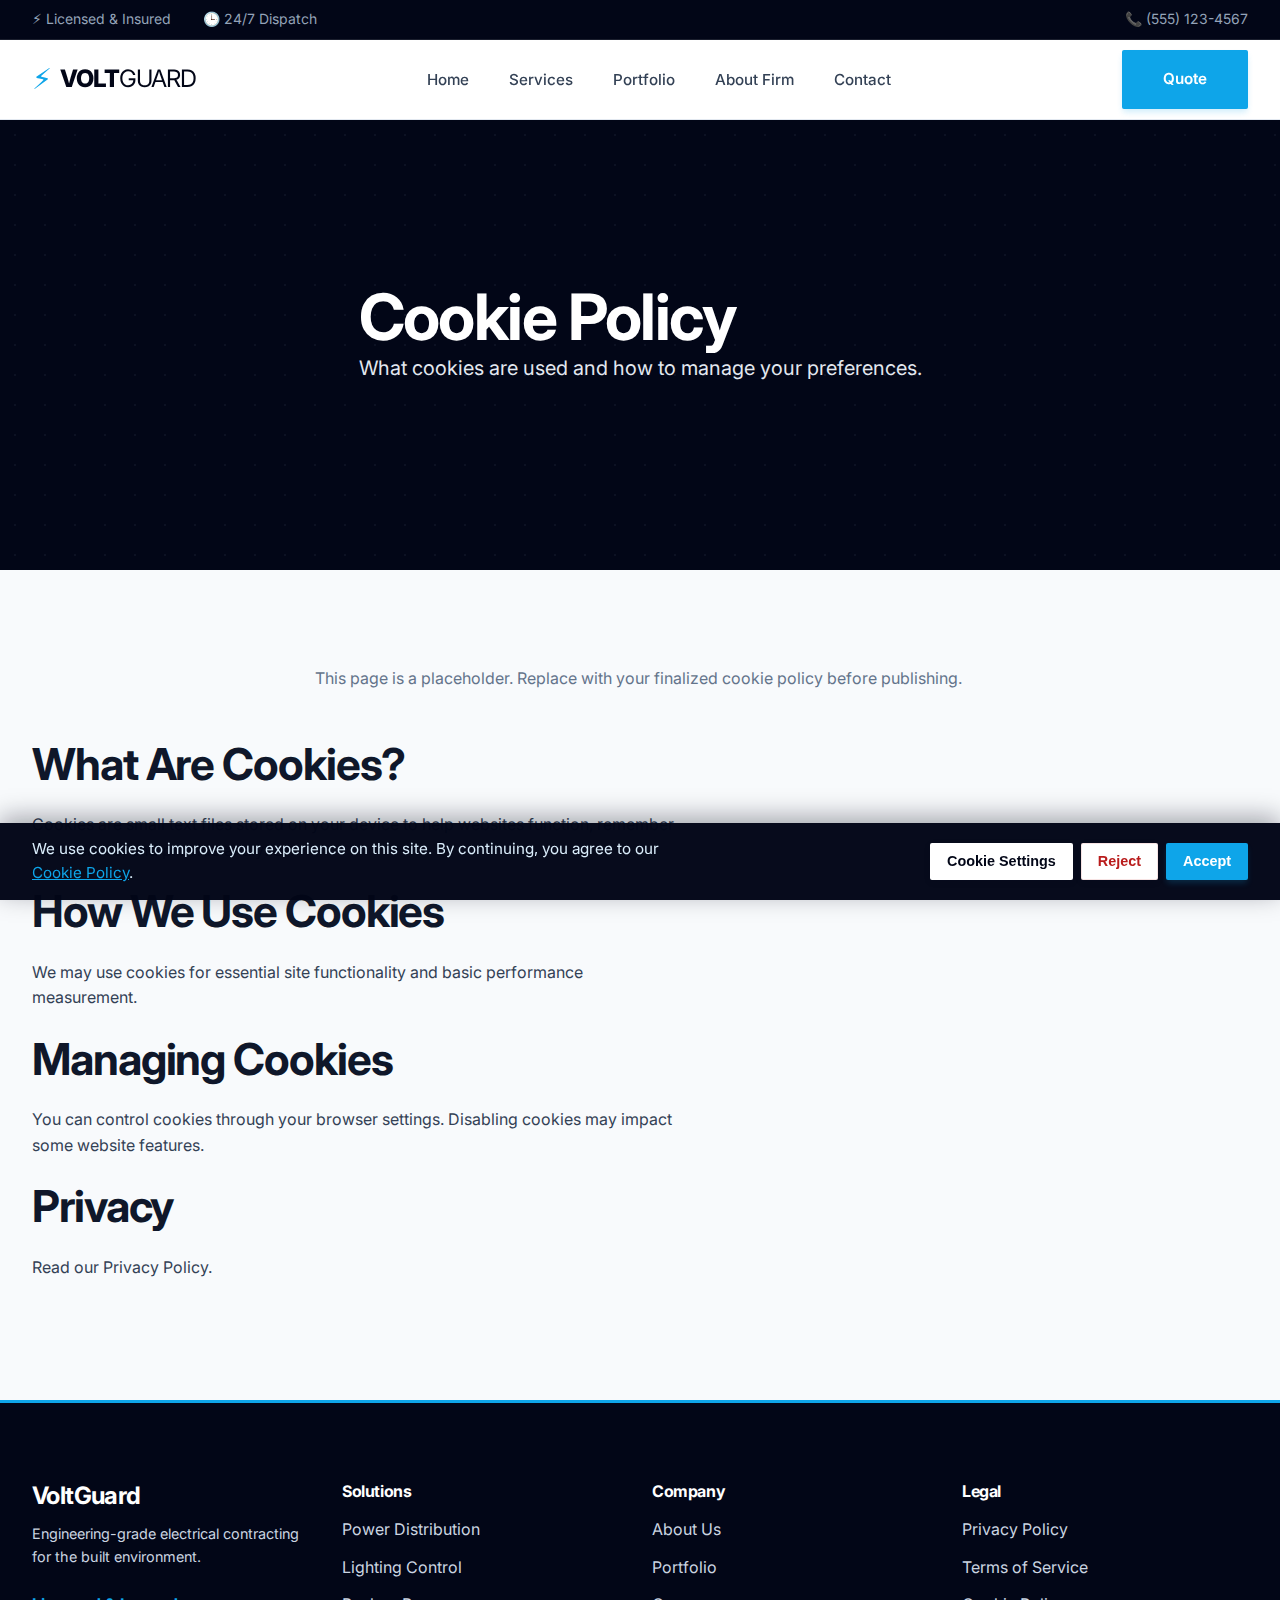
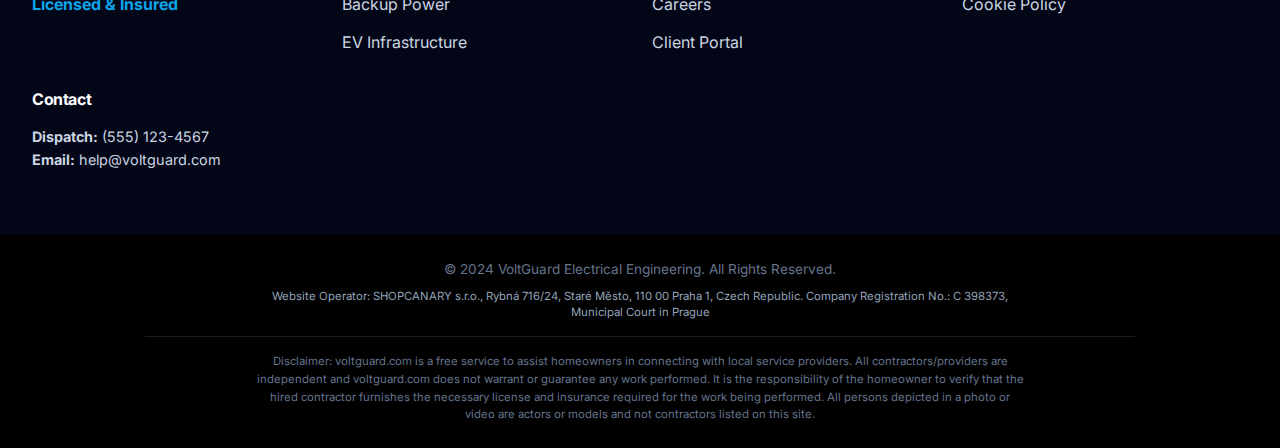
<file: cookie-policy.html>
<!DOCTYPE html>
<html lang="en">
  <head>
    <meta charset="UTF-8" />
    <meta name="viewport" content="width=device-width, initial-scale=1.0" />
    <title>Cookie Policy | VoltGuard Engineering</title>
    <link
      href="https://fonts.googleapis.com/css2?family=Inter:wght@300;400;600;700;800&display=swap"
      rel="stylesheet"
    />
    <link rel="stylesheet" href="css/style.css" />
  </head>
  <body>
    <div class="top-bar">
      <div class="container">
        <div class="top-info">
          <span>&#x26A1; Licensed &amp; Insured</span
          ><span>&#x1F552; 24/7 Dispatch</span>
        </div>
        <div class="top-info"><span>&#x1F4DE; (555) 123-4567</span></div>
      </div>
    </div>

    <header class="site-header">
      <div class="container header-inner">
        <a href="index.html" class="logo">
          <span class="logo-icon">&#x26A1;</span>
          <span class="logo-text">VOLT<span class="highlight">GUARD</span></span>
        </a>
        <nav class="main-nav">
          <ul>
            <li><a href="index.html">Home</a></li>
            <li><a href="services.html">Services</a></li>
            <li><a href="projects.html">Portfolio</a></li>
            <li><a href="about.html">About Firm</a></li>
            <li><a href="contact.html">Contact</a></li>
          </ul>
        </nav>
        <div class="header-cta"><a href="contact.html" class="btn btn-primary">Quote</a></div>
        <button class="mobile-menu-toggle">
          <span class="bar"></span><span class="bar"></span><span class="bar"></span>
        </button>
      </div>
    </header>

    <main>
      <section class="hero hero-half">
        <div class="hero-bg-pattern"></div>
        <div class="container hero-content fade-up">
          <h1>Cookie Policy</h1>
          <p class="lead">What cookies are used and how to manage your preferences.</p>
        </div>
      </section>

      <section class="section">
        <div class="container fade-up">
          <p class="section-intro">
            This page is a placeholder. Replace with your finalized cookie policy before publishing.
          </p>

          <h2>What Are Cookies?</h2>
          <p>
            Cookies are small text files stored on your device to help websites function, remember
            preferences, and provide analytics.
          </p>

          <h2>How We Use Cookies</h2>
          <p>
            We may use cookies for essential site functionality and basic performance measurement.
          </p>

          <h2>Managing Cookies</h2>
          <p>
            You can control cookies through your browser settings. Disabling cookies may impact some
            website features.
          </p>

          <h2>Privacy</h2>
          <p>Read our <a href="privacy-policy.html">Privacy Policy</a>.</p>
        </div>
      </section>
    </main>

    <footer class="mega-footer">
      <div class="container">
        <div class="grid-4">
          <div>
            <h3 class="text-white">VoltGuard</h3>
            <p>
              Engineering-grade electrical contracting for the built
              environment.
            </p>
            <div class="mt-6">
              <span class="license-badge">Licensed &amp; Insured</span>
            </div>
          </div>
          <div>
            <h4 class="text-white">Solutions</h4>
            <ul class="footer-links">
              <li><a href="services.html#panels">Power Distribution</a></li>
              <li><a href="services.html#lighting">Lighting Control</a></li>
              <li><a href="services.html#generators">Backup Power</a></li>
              <li><a href="services.html#ev">EV Infrastructure</a></li>
            </ul>
          </div>
          <div>
            <h4 class="text-white">Company</h4>
            <ul class="footer-links">
              <li><a href="about.html">About Us</a></li>
              <li><a href="projects.html">Portfolio</a></li>
              <li><a href="about.html#careers">Careers</a></li>
              <li><a href="contact.html">Client Portal</a></li>
            </ul>
          </div>
          <div>
            <h4 class="text-white">Legal</h4>
            <ul class="footer-links">
              <li><a href="privacy-policy.html">Privacy Policy</a></li>
              <li><a href="terms-of-service.html">Terms of Service</a></li>
              <li><a href="cookie-policy.html">Cookie Policy</a></li>
            </ul>
          </div>
          <div>
            <h4 class="text-white">Contact</h4>
            <p>
              <strong>Dispatch:</strong> (555) 123-4567<br />
              <strong>Email:</strong> help@voltguard.com
            </p>
          </div>
        </div>
      </div>
      <div class="footer-bottom">
        <div class="container text-center">
          <div>&copy; 2024 VoltGuard Electrical Engineering. All Rights Reserved.</div>
          <small class="footer-operator">
            Website Operator: SHOPCANARY s.r.o., Rybná 716/24, Staré Město, 110 00 Praha 1, Czech Republic.
            Company Registration No.: C 398373, Municipal Court in Prague
          </small>
          <div class="footer-divider" aria-hidden="true"></div>
          <small class="footer-disclaimer">
            Disclaimer: voltguard.com is a free service to assist homeowners in connecting with local service providers.
            All contractors/providers are independent and voltguard.com does not warrant or guarantee any work performed.
            It is the responsibility of the homeowner to verify that the hired contractor furnishes the necessary license
            and insurance required for the work being performed. All persons depicted in a photo or video are actors or
            models and not contractors listed on this site.
          </small>
        </div>
      </div>
    </footer>

    <script src="js/main.js"></script>
  </body>
</html>
</file>
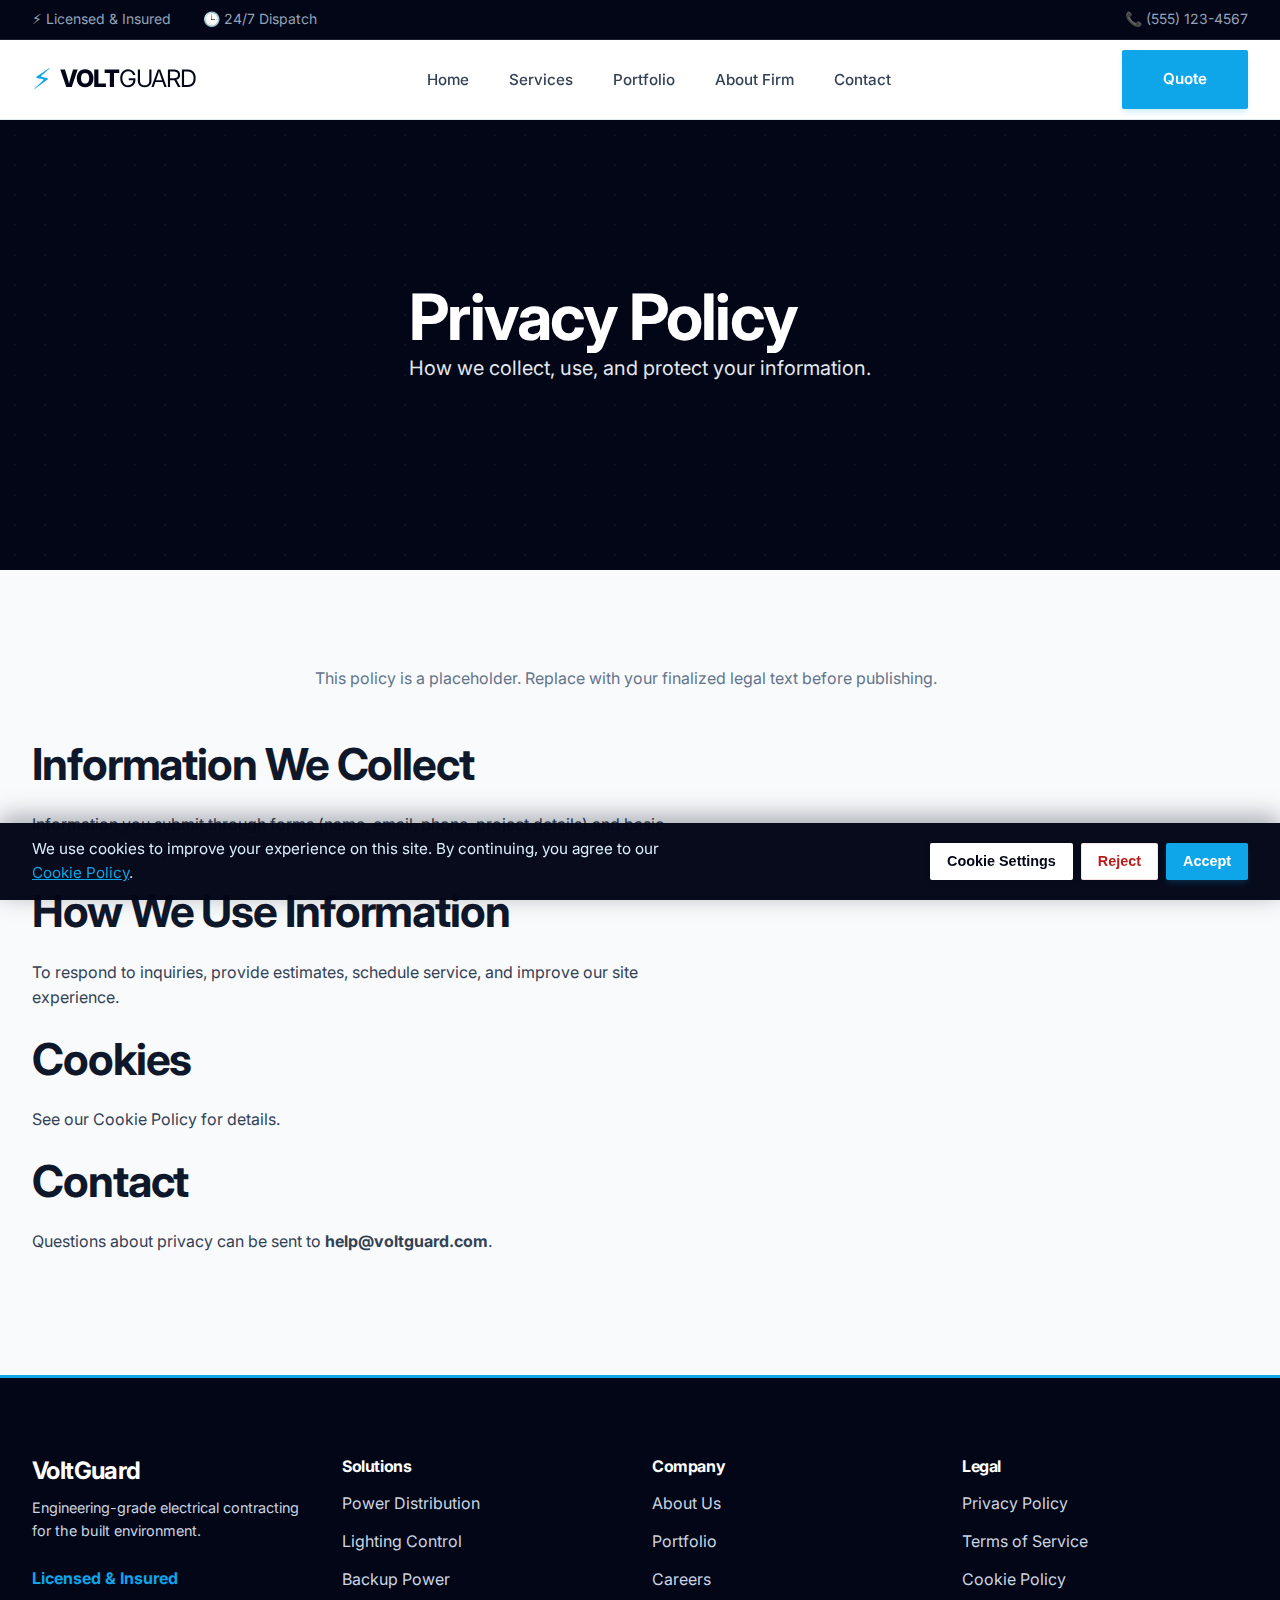
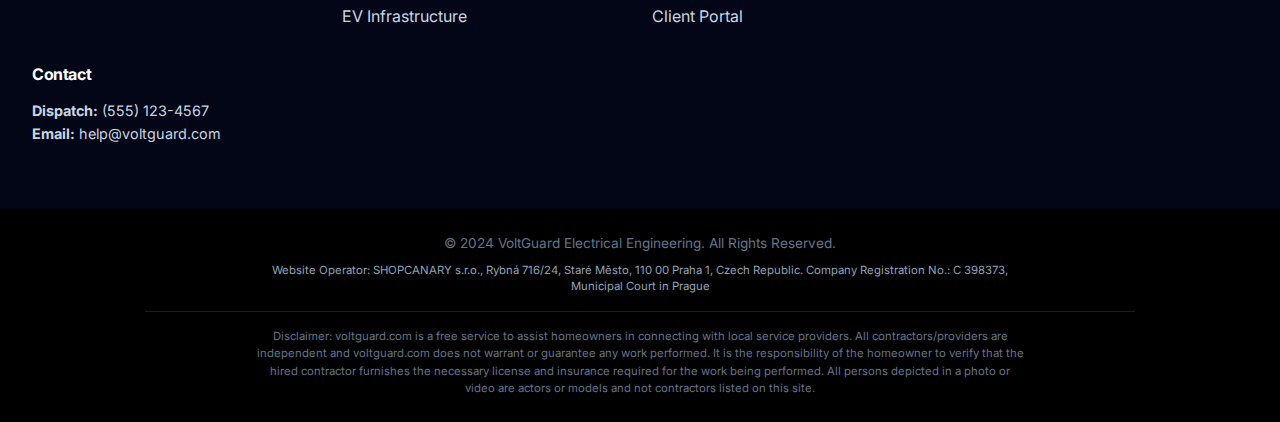
<file: privacy-policy.html>
<!DOCTYPE html>
<html lang="en">
  <head>
    <meta charset="UTF-8" />
    <meta name="viewport" content="width=device-width, initial-scale=1.0" />
    <title>Privacy Policy | VoltGuard Engineering</title>
    <link
      href="https://fonts.googleapis.com/css2?family=Inter:wght@300;400;600;700;800&display=swap"
      rel="stylesheet"
    />
    <link rel="stylesheet" href="css/style.css" />
  </head>
  <body>
    <div class="top-bar">
      <div class="container">
        <div class="top-info">
          <span>&#x26A1; Licensed &amp; Insured</span
          ><span>&#x1F552; 24/7 Dispatch</span>
        </div>
        <div class="top-info"><span>&#x1F4DE; (555) 123-4567</span></div>
      </div>
    </div>

    <header class="site-header">
      <div class="container header-inner">
        <a href="index.html" class="logo">
          <span class="logo-icon">&#x26A1;</span>
          <span class="logo-text">VOLT<span class="highlight">GUARD</span></span>
        </a>
        <nav class="main-nav">
          <ul>
            <li><a href="index.html">Home</a></li>
            <li><a href="services.html">Services</a></li>
            <li><a href="projects.html">Portfolio</a></li>
            <li><a href="about.html">About Firm</a></li>
            <li><a href="contact.html">Contact</a></li>
          </ul>
        </nav>
        <div class="header-cta"><a href="contact.html" class="btn btn-primary">Quote</a></div>
        <button class="mobile-menu-toggle">
          <span class="bar"></span><span class="bar"></span><span class="bar"></span>
        </button>
      </div>
    </header>

    <main>
      <section class="hero hero-half">
        <div class="hero-bg-pattern"></div>
        <div class="container hero-content fade-up">
          <h1>Privacy Policy</h1>
          <p class="lead">How we collect, use, and protect your information.</p>
        </div>
      </section>

      <section class="section">
        <div class="container fade-up">
          <p class="section-intro">
            This policy is a placeholder. Replace with your finalized legal text before publishing.
          </p>

          <h2>Information We Collect</h2>
          <p>
            Information you submit through forms (name, email, phone, project details) and basic
            technical data required to operate the website.
          </p>

          <h2>How We Use Information</h2>
          <p>
            To respond to inquiries, provide estimates, schedule service, and improve our site
            experience.
          </p>

          <h2>Cookies</h2>
          <p>See our <a href="cookie-policy.html">Cookie Policy</a> for details.</p>

          <h2>Contact</h2>
          <p>
            Questions about privacy can be sent to <strong>help@voltguard.com</strong>.
          </p>
        </div>
      </section>
    </main>

    <footer class="mega-footer">
      <div class="container">
        <div class="grid-4">
          <div>
            <h3 class="text-white">VoltGuard</h3>
            <p>
              Engineering-grade electrical contracting for the built
              environment.
            </p>
            <div class="mt-6">
              <span class="license-badge">Licensed &amp; Insured</span>
            </div>
          </div>
          <div>
            <h4 class="text-white">Solutions</h4>
            <ul class="footer-links">
              <li><a href="services.html#panels">Power Distribution</a></li>
              <li><a href="services.html#lighting">Lighting Control</a></li>
              <li><a href="services.html#generators">Backup Power</a></li>
              <li><a href="services.html#ev">EV Infrastructure</a></li>
            </ul>
          </div>
          <div>
            <h4 class="text-white">Company</h4>
            <ul class="footer-links">
              <li><a href="about.html">About Us</a></li>
              <li><a href="projects.html">Portfolio</a></li>
              <li><a href="about.html#careers">Careers</a></li>
              <li><a href="contact.html">Client Portal</a></li>
            </ul>
          </div>
          <div>
            <h4 class="text-white">Legal</h4>
            <ul class="footer-links">
              <li><a href="privacy-policy.html">Privacy Policy</a></li>
              <li><a href="terms-of-service.html">Terms of Service</a></li>
              <li><a href="cookie-policy.html">Cookie Policy</a></li>
            </ul>
          </div>
          <div>
            <h4 class="text-white">Contact</h4>
            <p>
              <strong>Dispatch:</strong> (555) 123-4567<br />
              <strong>Email:</strong> help@voltguard.com
            </p>
          </div>
        </div>
      </div>
      <div class="footer-bottom">
        <div class="container text-center">
          <div>&copy; 2024 VoltGuard Electrical Engineering. All Rights Reserved.</div>
          <small class="footer-operator">
            Website Operator: SHOPCANARY s.r.o., Rybná 716/24, Staré Město, 110 00 Praha 1, Czech Republic.
            Company Registration No.: C 398373, Municipal Court in Prague
          </small>
          <div class="footer-divider" aria-hidden="true"></div>
          <small class="footer-disclaimer">
            Disclaimer: voltguard.com is a free service to assist homeowners in connecting with local service providers.
            All contractors/providers are independent and voltguard.com does not warrant or guarantee any work performed.
            It is the responsibility of the homeowner to verify that the hired contractor furnishes the necessary license
            and insurance required for the work being performed. All persons depicted in a photo or video are actors or
            models and not contractors listed on this site.
          </small>
        </div>
      </div>
    </footer>

    <script src="js/main.js"></script>
  </body>
</html>
</file>
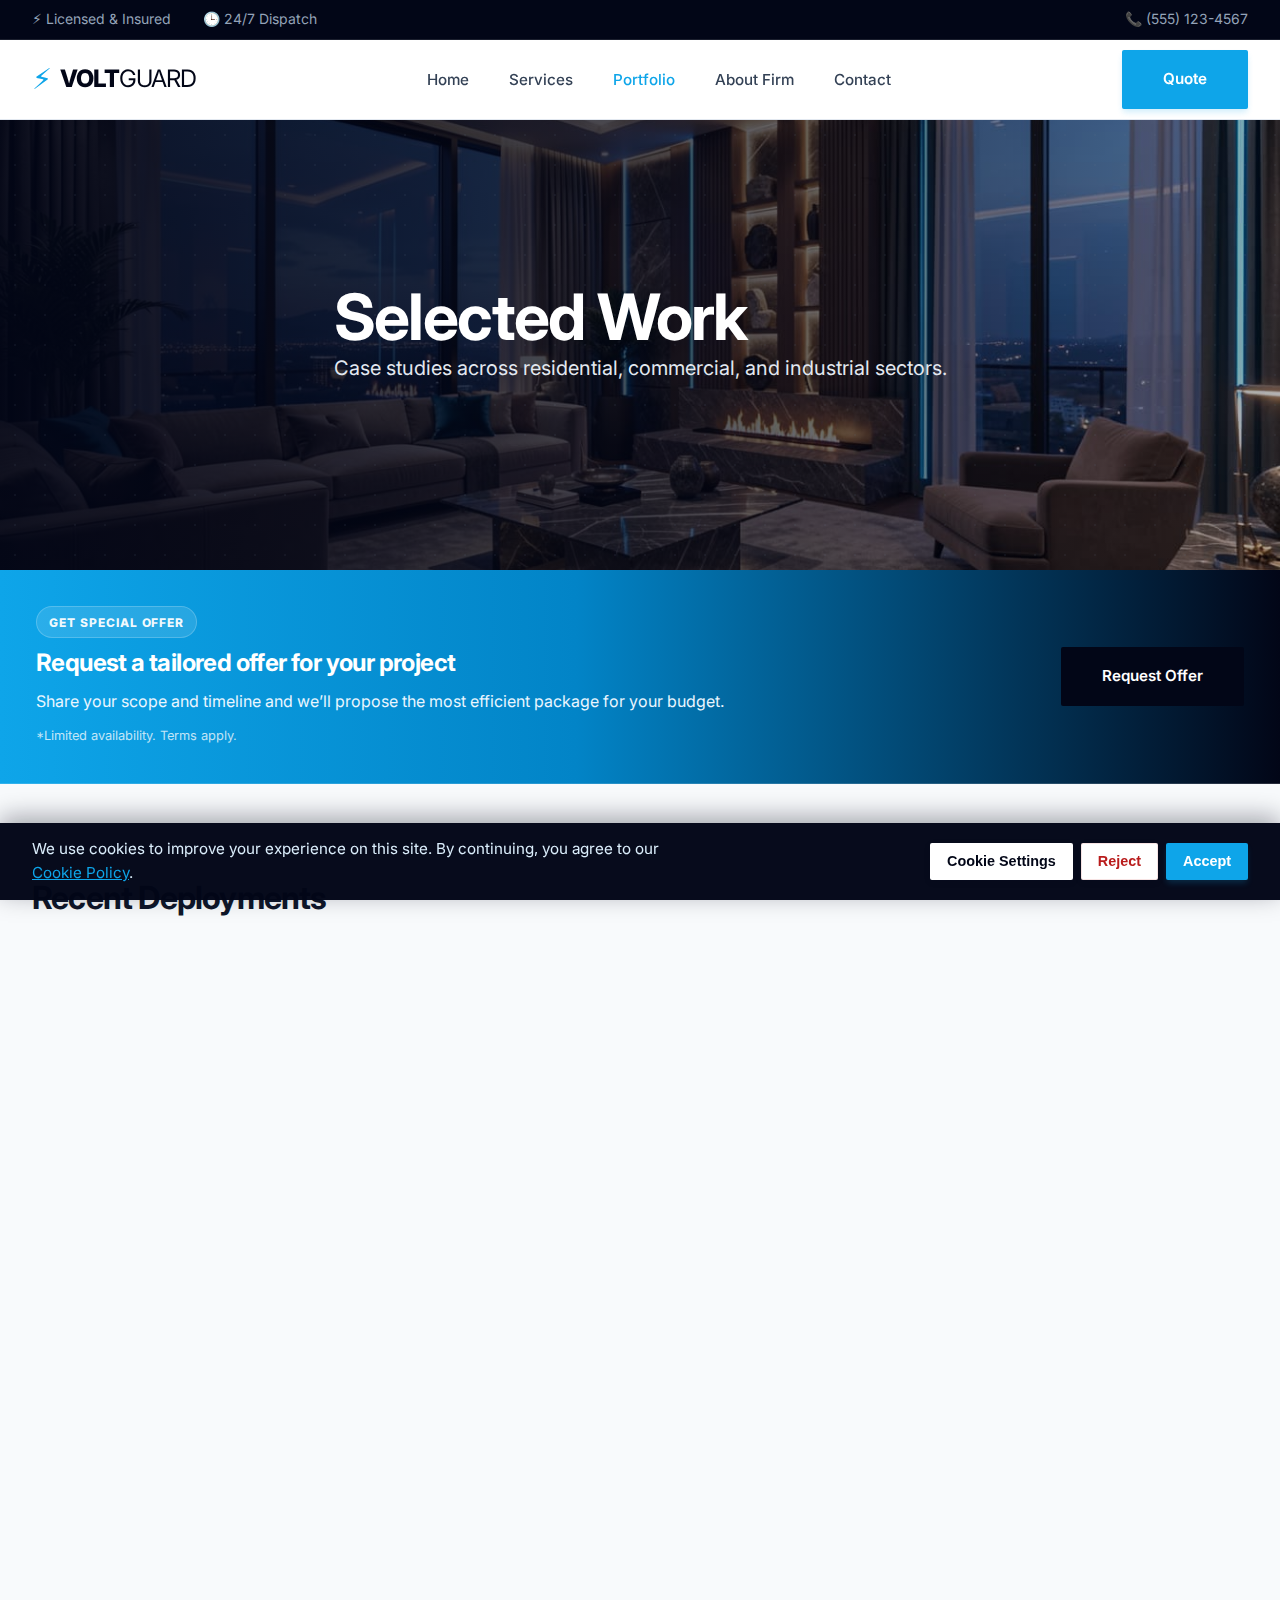
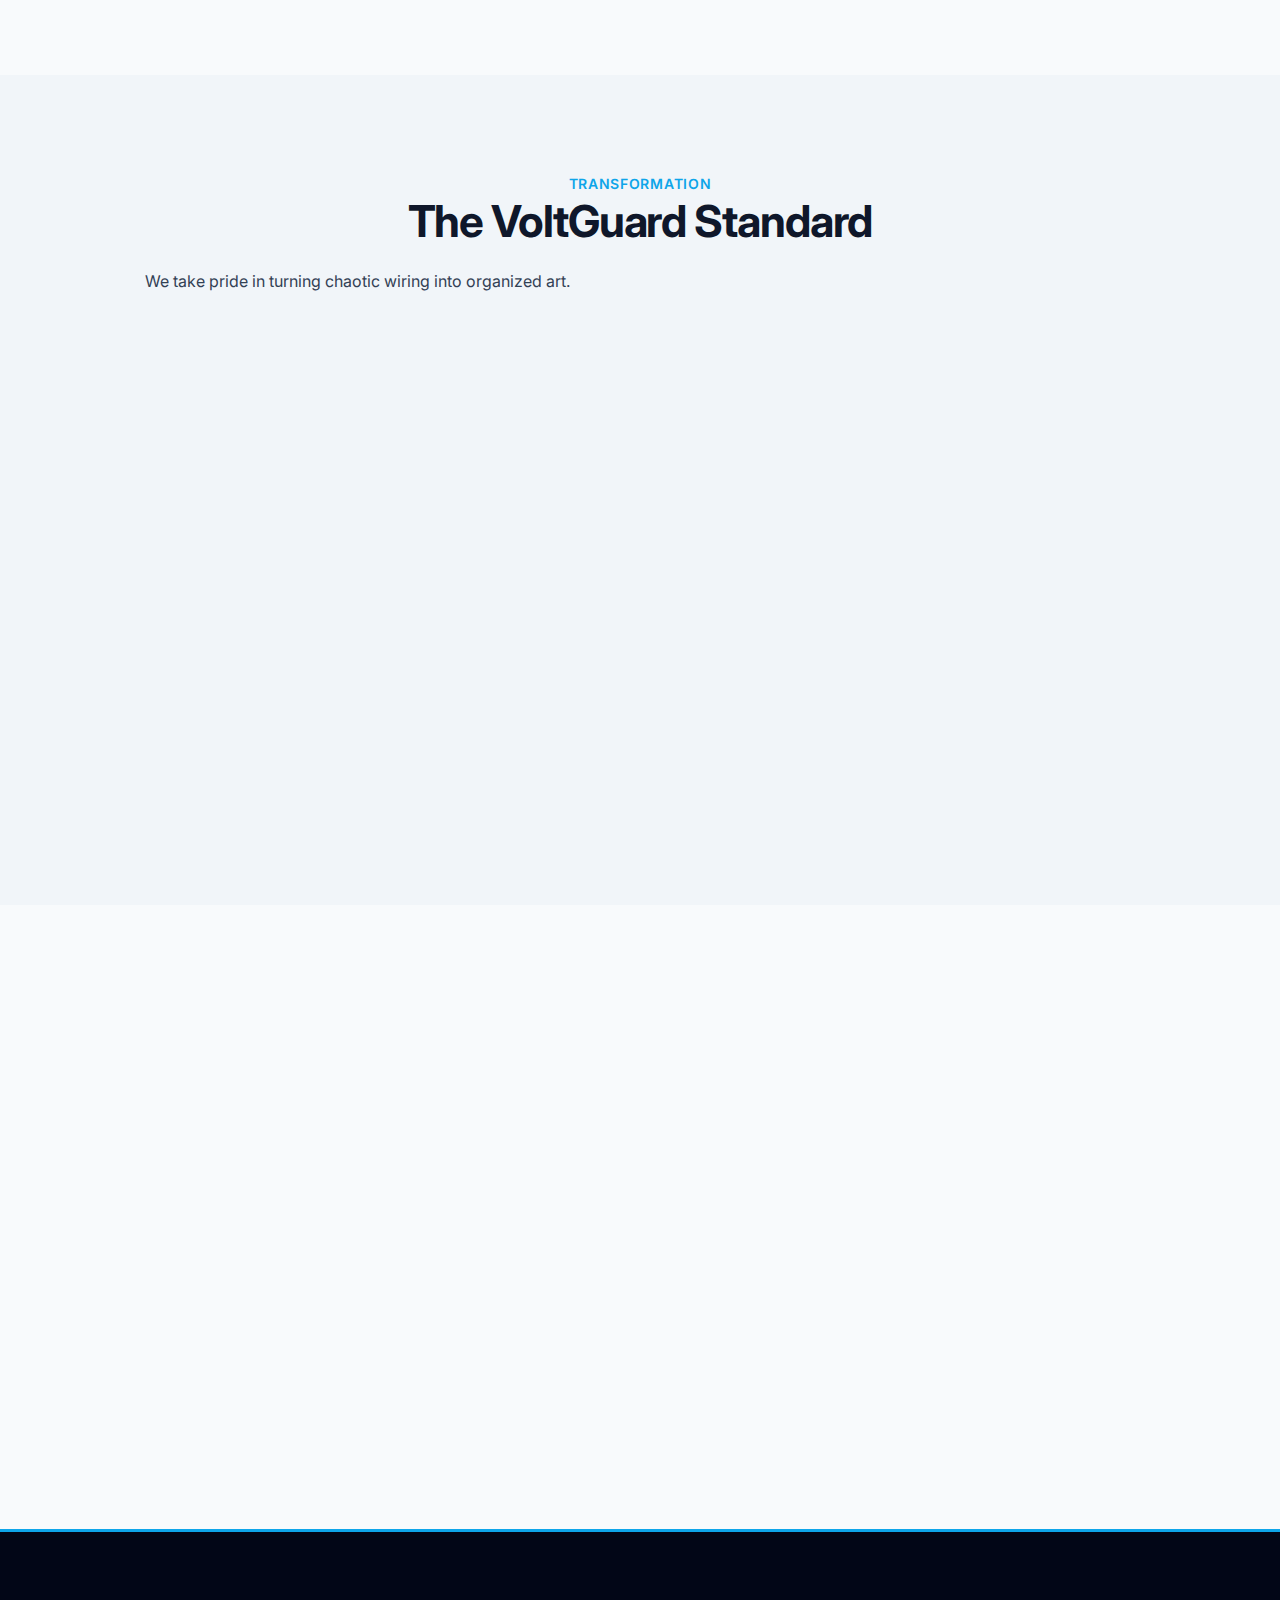
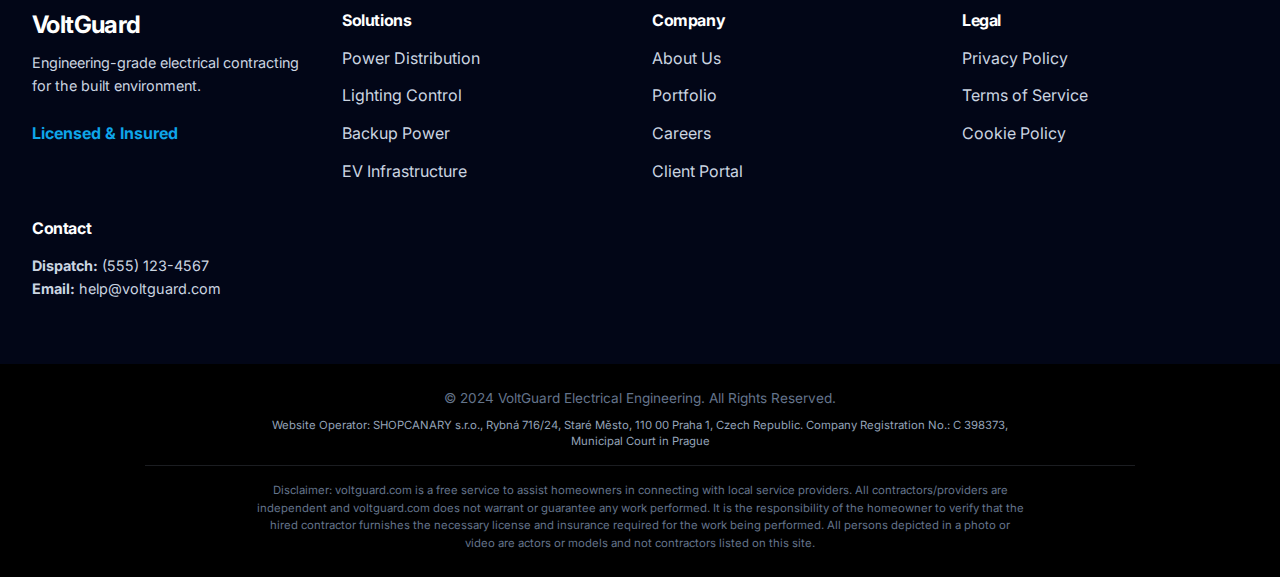
<file: projects.html>
<!doctype html>
<html lang="en">
  <head>
    <meta charset="UTF-8" />
    <meta name="viewport" content="width=device-width, initial-scale=1.0" />
    <title>Portfolio | VoltGuard Engineering</title>
    <link
      href="https://fonts.googleapis.com/css2?family=Inter:wght@300;400;600;700;800&display=swap"
      rel="stylesheet"
    />
    <link rel="stylesheet" href="css/style.css" />
    <link
      rel="icon"
      href="data:image/svg+xml,<svg xmlns='http://www.w3.org/2000/svg' viewBox='0 0 100 100'><text y='.9em' font-size='90'>⚡</text></svg>"
    />
  </head>
  <body>
    <div class="top-bar">
      <div class="container">
        <div class="top-info">
          <span>⚡ Licensed &amp; Insured</span><span>🕒 24/7 Dispatch</span>
        </div>
        <div class="top-info"><span>📞 (555) 123-4567</span></div>
      </div>
    </div>

    <header class="site-header">
      <div class="container header-inner">
        <a href="index.html" class="logo">
          <span class="logo-icon">⚡</span>
          <span class="logo-text"
            >VOLT<span class="highlight">GUARD</span></span
          >
        </a>
        <nav class="main-nav">
          <ul>
            <li><a href="index.html">Home</a></li>
            <li><a href="services.html">Services</a></li>
            <li><a href="projects.html" class="active">Portfolio</a></li>
            <li><a href="about.html">About Firm</a></li>
            <li><a href="contact.html">Contact</a></li>
          </ul>
        </nav>
        <div class="header-cta">
          <a href="contact.html" class="btn btn-primary">Quote</a>
        </div>
        <button class="mobile-menu-toggle">
          <span class="bar"></span><span class="bar"></span
          ><span class="bar"></span>
        </button>
      </div>
    </header>

    <main>
      <section class="hero hero-half hero-projects">
        <div class="hero-bg-pattern"></div>
        <div class="container hero-content fade-up">
          <h1>Selected Work</h1>
          <p class="lead">
            Case studies across residential, commercial, and industrial sectors.
          </p>
        </div>
      </section>

      <!-- Special Offer Banner -->
      <section class="promo-banner">
        <div class="container promo-banner-inner fade-up">
          <div class="promo-banner-copy">
            <span class="promo-badge">Get Special Offer</span>
            <h3 class="text-white">
              Request a tailored offer for your project
            </h3>
            <p>
              Share your scope and timeline and we’ll propose the most efficient
              package for your budget.
            </p>
            <p class="promo-terms">*Limited availability. Terms apply.</p>
          </div>
          <div class="promo-banner-cta">
            <a href="contact.html" class="btn btn-dark">Request Offer</a>
          </div>
        </div>
      </section>

      <section class="section">
        <div class="container">
          <div
            class="grid-2"
            style="align-items: flex-start; margin-bottom: 2rem"
          >
            <div><h2 style="font-size: 2rem">Recent Deployments</h2></div>
          </div>

          <div class="grid-3">
            <!-- Project 1 -->
            <div class="project-card fade-up">
              <img
                src="images/projects/loft.jpg"
                alt="Smart Home Panel"
                class="project-img"
              />
              <div class="project-overlay">
                <span class="project-tag">RESIDENTIAL</span>
                <h3>The Highland Loft</h3>
                <p>Full conduit exposure.</p>
              </div>
            </div>

            <!-- Project 2 -->
            <div class="project-card fade-up delay-100">
              <img
                src="images/projects/estate.jpg"
                alt="Exterior Lighting"
                class="project-img"
              />
              <div class="project-overlay">
                <span class="project-tag">LANDSCAPE</span>
                <h3>Estate Lighting</h3>
                <p>Low-voltage architectural highlighting.</p>
              </div>
            </div>

            <!-- Project 3 -->
            <div class="project-card fade-up delay-200">
              <img
                src="images/projects/tech.jpg"
                alt="Commercial Office"
                class="project-img"
              />
              <div class="project-overlay">
                <span class="project-tag">COMMERCIAL</span>
                <h3>Tech Hub HQ</h3>
                <p>Cat6 data runs, server room power, commercial LED grid.</p>
              </div>
            </div>

            <!-- Project 4 -->
            <div class="project-card fade-up">
              <img
                src="images/projects/400.jpg"
                alt="Panel Upgrade"
                class="project-img"
              />
              <div class="project-overlay">
                <span class="project-tag">INFRASTRUCTURE</span>
                <h3>400A Upgrade</h3>
                <p>Underground service lateral replacement.</p>
              </div>
            </div>

            <!-- Project 5 -->
            <div class="project-card fade-up delay-100">
              <img
                src="images/projects/ev.jpg"
                alt="EV Charger"
                class="project-img"
              />
              <div class="project-overlay">
                <span class="project-tag">EV / SUSTAINABILITY</span>
                <h3>Fleet Charging</h3>
                <p>Dual Tesla Wall Connectors with load sharing.</p>
              </div>
            </div>

            <!-- Project 6 -->
            <div class="project-card fade-up delay-200">
              <img
                src="images/projects/generator.jpg"
                alt="Generator"
                class="project-img"
              />
              <div class="project-overlay">
                <span class="project-tag">RESILIENCE</span>
                <h3>Generac Install</h3>
                <p>22kW Whole home generator with ATS.</p>
              </div>
            </div>
          </div>
        </div>
      </section>

      <!-- Before & After Section (New) -->
      <section class="section bg-grey">
        <div class="container">
          <div class="text-center mb-5">
            <span class="uppercase text-accent">Transformation</span>
            <h2>The VoltGuard Standard</h2>
            <p>We take pride in turning chaotic wiring into organized art.</p>
          </div>

          <div class="comparison-container fade-up">
            <div class="comparison-img">
              <img
                src="images/projects/before.jpg"
                alt="Messy Wiring"
                style="border-radius: var(--radius-sm); filter: grayscale(100%)"
              />
              <div class="comparison-label">BEFORE: CODE VIOLATIONS</div>
            </div>
            <div class="comparison-img">
              <img
                src="images/projects/after.jpg"
                alt="Clean Wiring"
                style="border-radius: var(--radius-sm)"
              />
              <div
                class="comparison-label"
                style="background: var(--col-accent)"
              >
                AFTER: VOLTGUARD STANDARD
              </div>
            </div>
          </div>
        </div>
      </section>

      <!-- Process Gallery -->
      <section class="section">
        <div class="container">
          <div class="grid-2">
            <div class="fade-up">
              <figure class="process-visual">
                <img
                  src="images/projects/process-2.jpg"
                  alt="Blueprints"
                  loading="lazy"
                />
              </figure>
            </div>
            <div class="fade-up delay-100">
              <span class="uppercase text-accent">Behind the scenes</span>
              <h2>Our Process in Action</h2>
              <p>
                Our teams use dust barriers, floor protection, and the latest
                tooling to ensure your property is respected during the work.
              </p>
              <ul class="process-list">
                <li>
                  <strong>Site prep:</strong> dust barriers, floor protection,
                  clean access paths.
                </li>
                <li>
                  <strong>Precision install:</strong> tidy routing, labeled
                  circuits, code-first approach.
                </li>
                <li>
                  <strong>Handover:</strong> photos, documentation, and a clean
                  finish.
                </li>
              </ul>
              <a href="contact.html" class="btn btn-outline"
                >Schedule Consultation</a
              >
            </div>
          </div>
        </div>
      </section>
    </main>

    <footer class="mega-footer">
      <div class="container">
        <div class="grid-4">
          <div>
            <h3 class="text-white">VoltGuard</h3>
            <p>
              Engineering-grade electrical contracting for the built
              environment.
            </p>
            <div class="mt-6">
              <span class="license-badge">Licensed &amp; Insured</span>
            </div>
          </div>
          <div>
            <h4 class="text-white">Solutions</h4>
            <ul class="footer-links">
              <li><a href="services.html#panels">Power Distribution</a></li>
              <li><a href="services.html#lighting">Lighting Control</a></li>
              <li><a href="services.html#generators">Backup Power</a></li>
              <li><a href="services.html#ev">EV Infrastructure</a></li>
            </ul>
          </div>
          <div>
            <h4 class="text-white">Company</h4>
            <ul class="footer-links">
              <li><a href="about.html">About Us</a></li>
              <li><a href="projects.html">Portfolio</a></li>
              <li><a href="about.html#careers">Careers</a></li>
              <li><a href="contact.html">Client Portal</a></li>
            </ul>
          </div>
          <div>
            <h4 class="text-white">Legal</h4>
            <ul class="footer-links">
              <li><a href="privacy-policy.html">Privacy Policy</a></li>
              <li><a href="terms-of-service.html">Terms of Service</a></li>
              <li><a href="cookie-policy.html">Cookie Policy</a></li>
            </ul>
          </div>
          <div>
            <h4 class="text-white">Contact</h4>
            <p>
              <strong>Dispatch:</strong> (555) 123-4567<br />
              <strong>Email:</strong> help@voltguard.com
            </p>
          </div>
        </div>
      </div>
      <div class="footer-bottom">
        <div class="container text-center">
          <div>
            &copy; 2024 VoltGuard Electrical Engineering. All Rights Reserved.
          </div>
          <small class="footer-operator">
            Website Operator: SHOPCANARY s.r.o., Rybná 716/24, Staré Město, 110
            00 Praha 1, Czech Republic. Company Registration No.: C 398373,
            Municipal Court in Prague
          </small>
          <div class="footer-divider" aria-hidden="true"></div>
          <small class="footer-disclaimer">
            Disclaimer: voltguard.com is a free service to assist homeowners in
            connecting with local service providers. All contractors/providers
            are independent and voltguard.com does not warrant or guarantee any
            work performed. It is the responsibility of the homeowner to verify
            that the hired contractor furnishes the necessary license and
            insurance required for the work being performed. All persons
            depicted in a photo or video are actors or models and not
            contractors listed on this site.
          </small>
        </div>
      </div>
    </footer>
    <script src="js/main.js"></script>
  </body>
</html>
</file>
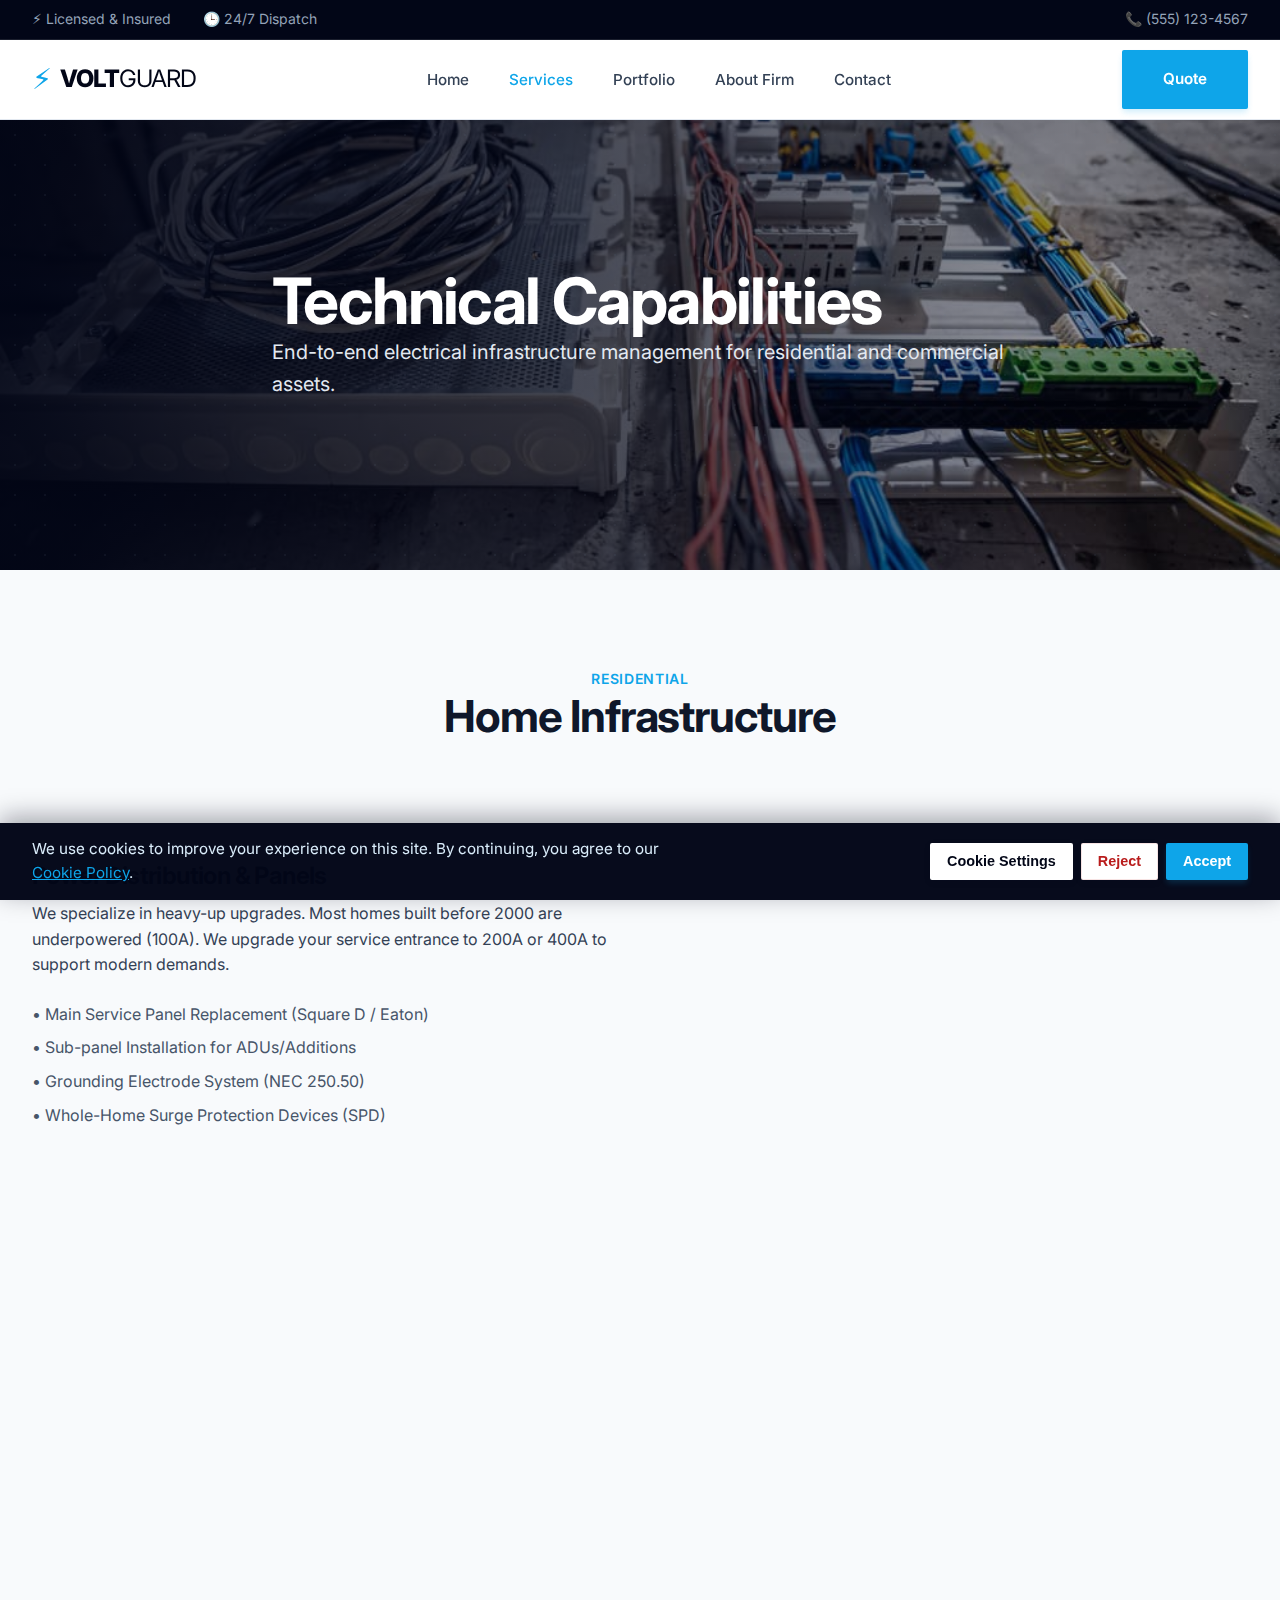
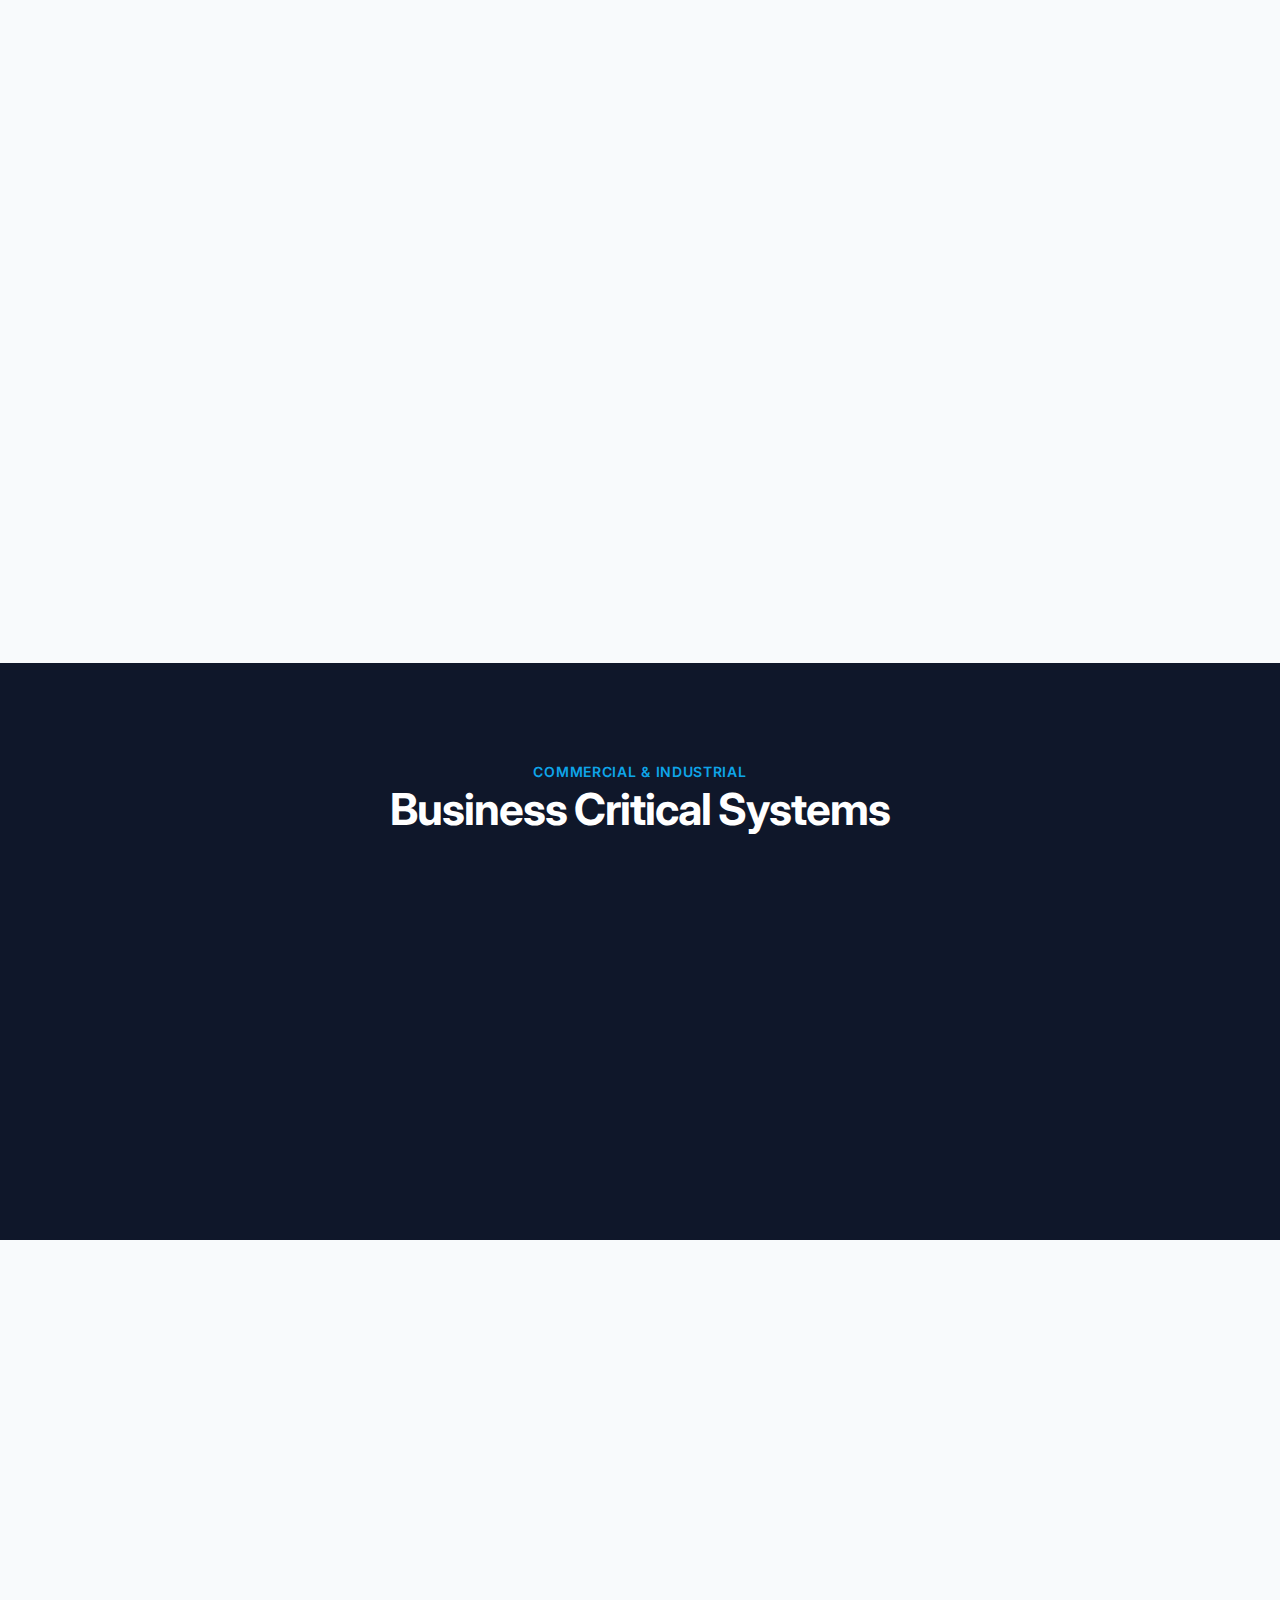
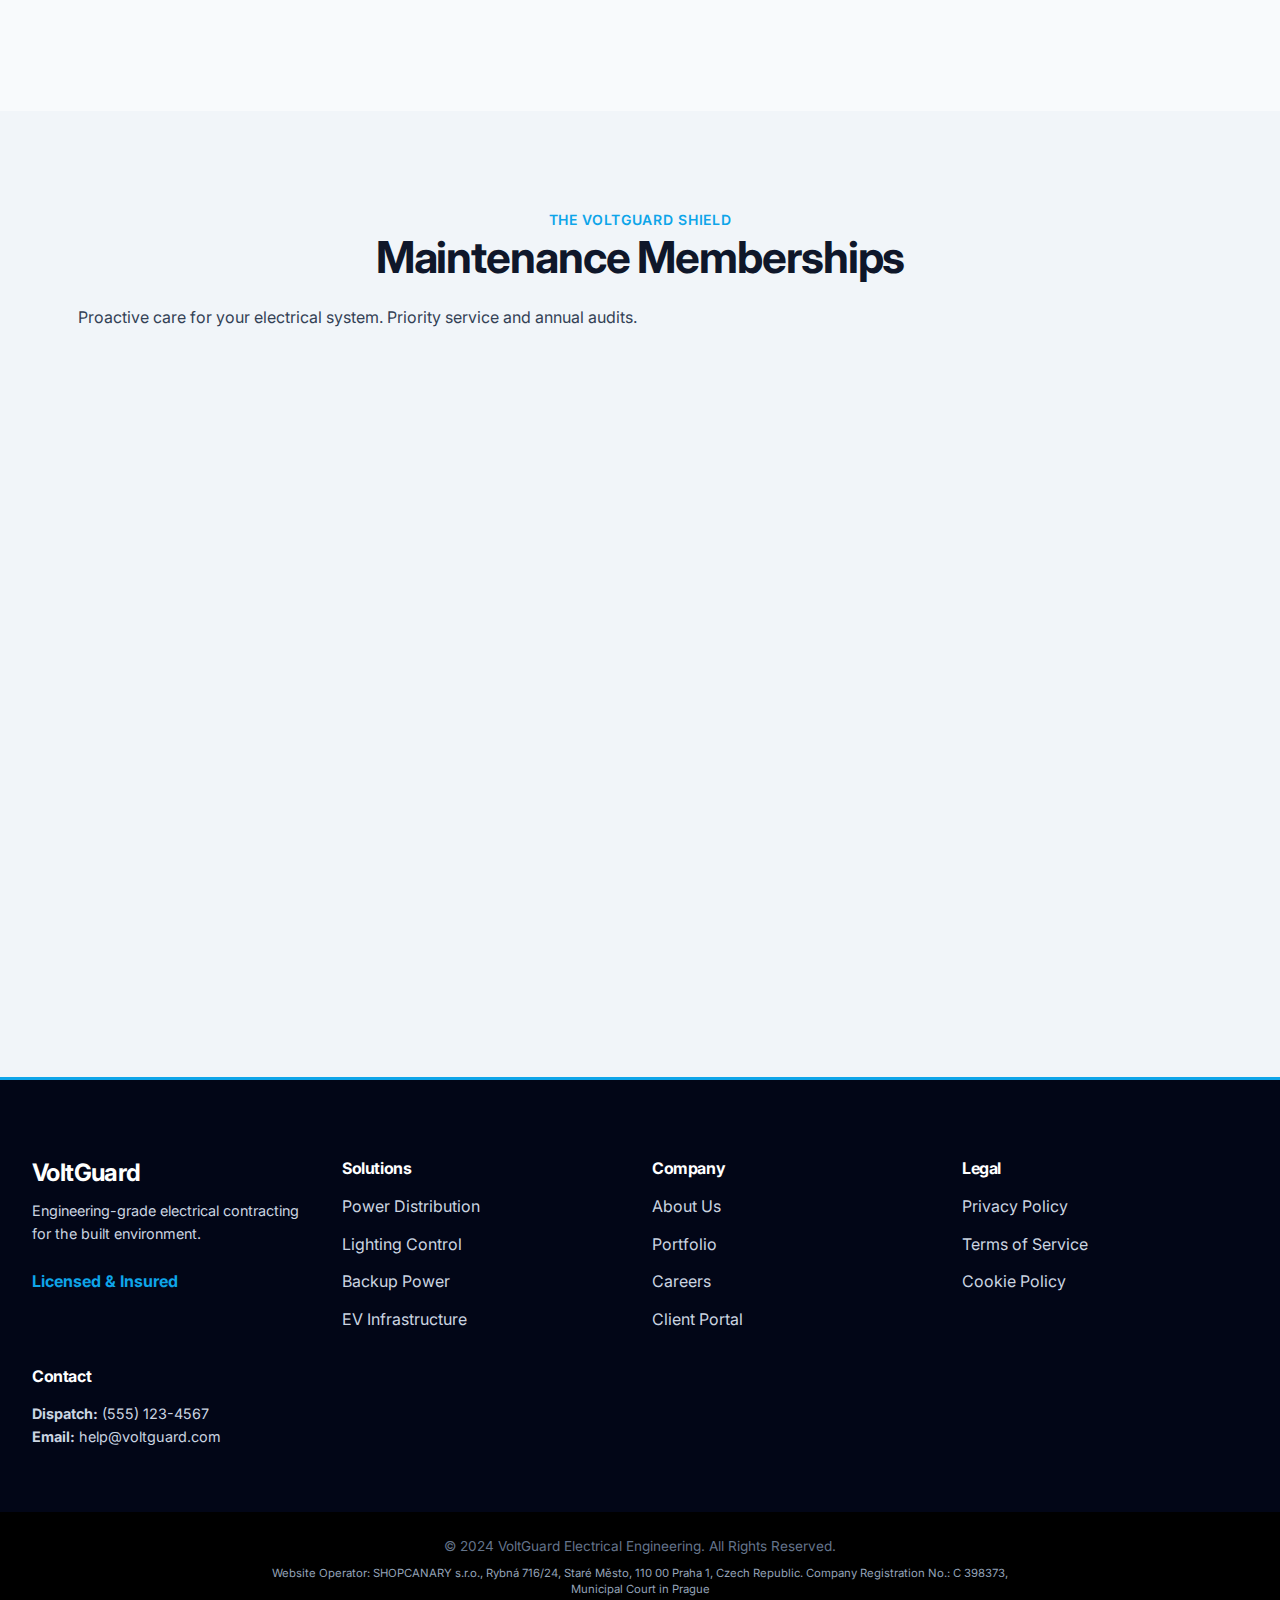
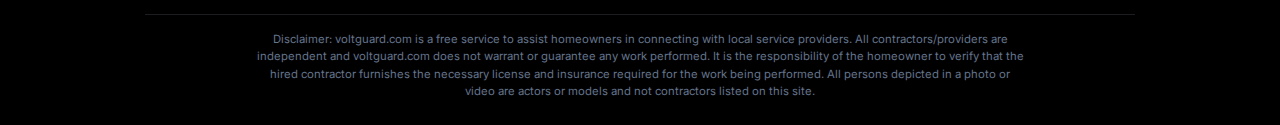
<file: services.html>
<!doctype html>
<html lang="en">
  <head>
    <meta charset="UTF-8" />
    <meta name="viewport" content="width=device-width, initial-scale=1.0" />
    <title>Services | VoltGuard Engineering</title>
    <link
      href="https://fonts.googleapis.com/css2?family=Inter:wght@300;400;600;700;800&display=swap"
      rel="stylesheet"
    />
    <link rel="stylesheet" href="css/style.css" />
  </head>
  <body>
    <div class="top-bar">
      <div class="container">
        <div class="top-info">
          <span>⚡ Licensed &amp; Insured</span><span>🕒 24/7 Dispatch</span>
        </div>
        <div class="top-info"><span>📞 (555) 123-4567</span></div>
      </div>
    </div>

    <header class="site-header">
      <div class="container header-inner">
        <a href="index.html" class="logo">
          <span class="logo-icon">⚡</span>
          <span class="logo-text">VOLT<span class="highlight">GUARD</span></span>
        </a>
        <nav class="main-nav">
          <ul>
            <li><a href="index.html">Home</a></li>
            <li><a href="services.html" class="active">Services</a></li>
            <li><a href="projects.html">Portfolio</a></li>
            <li><a href="about.html">About Firm</a></li>
            <li><a href="contact.html">Contact</a></li>
          </ul>
        </nav>
        <div class="header-cta">
          <a href="contact.html" class="btn btn-primary">Quote</a>
        </div>
        <button class="mobile-menu-toggle">
          <span class="bar"></span><span class="bar"></span
          ><span class="bar"></span>
        </button>
      </div>
    </header>

    <main>
      <section class="hero hero-half hero-services">
        <div class="hero-bg-pattern"></div>
        <div class="container hero-content fade-up">
          <h1>Technical Capabilities</h1>
          <p class="lead">
            End-to-end electrical infrastructure management for residential and
            commercial assets.
          </p>
        </div>
      </section>

      <!-- Residential Services -->
      <section class="section">
        <div class="container">
          <div class="text-center mb-6">
            <span class="uppercase text-accent">Residential</span>
            <h2>Home Infrastructure</h2>
          </div>

          <!-- 1. Power -->
          <div
            id="panels"
            class="grid-2"
            style="margin-bottom: 6rem; align-items: center"
          >
            <div class="fade-up">
              <h3>Power Distribution & Panels</h3>
              <p>
                We specialize in heavy-up upgrades. Most homes built before 2000
                are underpowered (100A). We upgrade your service entrance to
                200A or 400A to support modern demands.
              </p>
              <ul class="feature-list">
                <li>• Main Service Panel Replacement (Square D / Eaton)</li>
                <li>• Sub-panel Installation for ADUs/Additions</li>
                <li>• Grounding Electrode System (NEC 250.50)</li>
                <li>• Whole-Home Surge Protection Devices (SPD)</li>
              </ul>
            </div>
            <div class="fade-up delay-100">
              <img
                src="images/services/power-panel.jpg"
                alt="Electrical Panel"
                class="img-frame"
                loading="lazy"
              />
            </div>
          </div>

          <!-- 2. Lighting -->
          <div
            id="lighting"
            class="grid-2"
            style="margin-bottom: 6rem; align-items: center"
          >
            <div class="fade-up delay-100 order-2-mobile">
              <img
                src="images/services/desing.jpg"
                alt="Lighting Control"
                class="img-frame"
                loading="lazy"
              />
            </div>
            <div class="fade-up order-1-mobile">
              <h3>Lighting Design & Control</h3>
              <p>
                Lighting is an architectural element. We design layered lighting
                plans and integrate smart controls to manage ambiance and energy
                consumption.
              </p>
              <ul class="feature-list">
                <li>• RadioRA & HomeWorks QSX Integration</li>
                <li>• Architectural Recessed Lighting</li>
                <li>• Exterior Landscape Low-Voltage Lighting</li>
                <li>• Motorized Shade Power & Control</li>
              </ul>
            </div>
          </div>

          <!-- 3. EV & Generators -->
          <div id="generators" class="grid-2 items-center">
            <div class="fade-up">
              <h3>Backup Power & EV Charging</h3>
              <p>
                Energy independence is critical. We install automatic standby
                generators and Level 2 EV chargers, ensuring your infrastructure
                handles the load safely.
              </p>
              <ul class="feature-list">
                <li>Standby Generators (Air/Liquid Cooled)</li>
                <li>• Automatic Transfer Switch (ATS) Implementation</li>
                <li>• Wall Connector & NEMA 14-50 Installs</li>
                <li>• Load Management Modules for Limited Services</li>
              </ul>
            </div>
            <div class="fade-up delay-100">
              <img
                src="images/services/ev.jpg"
                alt="EV Charging"
                class="img-frame"
                loading="lazy"
              />
            </div>
          </div>
        </div>
      </section>

      <!-- Commercial Section (New) -->
      <section class="section bg-navy">
        <div class="container">
          <div class="text-center mb-6">
            <span class="uppercase text-accent">Commercial & Industrial</span>
            <h2 class="text-white">Business Critical Systems</h2>
          </div>
          <div class="grid-3">
            <div class="card card-bg card-bg-improvements fade-up">
              <h3>Tenant Improvements</h3>
              <p>
                Full build-outs for retail, office, and medical facilities. We
                handle conduit bending, dropped ceiling lighting, and dedicated
                circuits for workstations.
              </p>
            </div>
            <div class="card card-bg card-bg-3phase fade-up delay-100">
              <h3>3-Phase Power</h3>
              <p>
                Installation and maintenance of 480V/277V systems. Motor
                controls, VFDs, and transformer installation for heavy
                industrial machinery.
              </p>
            </div>
            <div class="card card-bg card-bg-data fade-up delay-200">
              <h3>Data Cabling</h3>
              <p>
                Structured cabling solutions. Cat6/Cat6A runs, fiber optic
                backbone, and server room rack organization and power
                management.
              </p>
            </div>
          </div>
        </div>
      </section>

      <!-- Safety Standards (New) -->
      <section class="section">
        <div class="container grid-2 items-center">
          <div class="fade-up">
            <span class="uppercase text-accent">Compliance</span>
            <h2>Safety is Non-Negotiable</h2>
            <p>
              We adhere strictly to the National Electrical Code (NEC 2023) and
              local amendments. Our engineers perform arc flash hazard analysis
              and ensure proper labeling.
            </p>
            <div
              style="
                display: grid;
                grid-template-columns: 1fr 1fr;
                gap: 2rem;
                margin-top: 2rem;
              "
            >
              <div>
                <h4 style="margin-bottom: 0.5rem">OSHA 30</h4>
                <p style="font-size: 0.9rem; color: #64748b">
                  All leads are certified.
                </p>
              </div>
              <div>
                <h4 style="margin-bottom: 0.5rem">NFPA 70E</h4>
                <p style="font-size: 0.9rem; color: #64748b">
                  Arc Flash safety trained.
                </p>
              </div>
            </div>
          </div>
          <div class="fade-up delay-100">
            <div
              style="
                background: #f8fafc;
                padding: 2rem;
                border-left: 4px solid var(--col-gold);
              "
            >
              <h4>Strict Lockout/Tagout Policy</h4>
              <p style="margin: 0">
                We utilize rigorous LOTO procedures on every live site to ensure
                the safety of our team and your facility staff.
              </p>
            </div>
          </div>
        </div>
      </section>

      <!-- Maintenance Plans -->
      <section class="section bg-grey">
        <div class="container">
          <div class="text-center mb-6">
            <span class="uppercase text-accent">The VoltGuard Shield</span>
            <h2>Maintenance Memberships</h2>
            <p>
              Proactive care for your electrical system. Priority service and
              annual audits.
            </p>
          </div>

          <div class="grid-3">
            <div class="plan-card fade-up">
              <h3>Standard</h3>
              <div class="plan-price">$29<span>/mo</span></div>
              <ul class="plan-features text-left">
                <li>✓ Annual Safety Inspection</li>
                <li>✓ Panel Thermal Scan</li>
                <li>✓ 10% Discount on Repairs</li>
                <li>✓ Priority Scheduling</li>
              </ul>
              <a
                href="contact.html"
                class="btn btn-outline"
                style="width: 100%; margin-top: 1.5rem"
                >Select Plan</a
              >
            </div>

            <div class="plan-card featured fade-up delay-100">
              <div
                style="
                  position: absolute;
                  top: 0;
                  left: 0;
                  width: 100%;
                  background: var(--col-accent);
                  color: white;
                  font-size: 0.8rem;
                  font-weight: 700;
                  padding: 0.25rem;
                "
              >
                MOST POPULAR
              </div>
              <h3>Premium</h3>
              <div class="plan-price">$49<span>/mo</span></div>
              <ul class="plan-features text-left">
                <li>✓ All Standard Features</li>
                <li>✓ <strong>No Dispatch Fees</strong></li>
                <li>✓ Smoke Detector Battery Swap</li>
                <li>✓ Device Tuning</li>
                <li>✓ Lifetime Warranty on Installs</li>
              </ul>
              <a
                href="contact.html"
                class="btn btn-primary"
                style="width: 100%; margin-top: 1.5rem"
                >Select Plan</a
              >
            </div>

            <div class="plan-card fade-up delay-200">
              <h3>Commercial</h3>
              <div class="plan-price">Custom</div>
              <ul class="plan-features text-left">
                <li>✓ Quarterly Compliance Audits</li>
                <li>✓ Emergency Light Testing</li>
                <li>✓ Dedicated Account Manager</li>
                <li>✓ Same-Day Emergency Response</li>
              </ul>
              <a
                href="contact.html"
                class="btn btn-outline"
                style="width: 100%; margin-top: 1.5rem"
                >Contact Us</a
              >
            </div>
          </div>
        </div>
      </section>
    </main>

    <footer class="mega-footer">
      <div class="container">
        <div class="grid-4">
          <div>
            <h3 class="text-white">VoltGuard</h3>
            <p>
              Engineering-grade electrical contracting for the built
              environment.
            </p>
            <div class="mt-6">
              <span class="license-badge">Licensed &amp; Insured</span>
            </div>
          </div>
          <div>
            <h4 class="text-white">Solutions</h4>
            <ul class="footer-links">
              <li><a href="services.html#panels">Power Distribution</a></li>
              <li><a href="services.html#lighting">Lighting Control</a></li>
              <li><a href="services.html#generators">Backup Power</a></li>
              <li><a href="services.html#ev">EV Infrastructure</a></li>
            </ul>
          </div>
          <div>
            <h4 class="text-white">Company</h4>
            <ul class="footer-links">
              <li><a href="about.html">About Us</a></li>
              <li><a href="projects.html">Portfolio</a></li>
              <li><a href="about.html#careers">Careers</a></li>
              <li><a href="contact.html">Client Portal</a></li>
            </ul>
          </div>
          <div>
            <h4 class="text-white">Legal</h4>
            <ul class="footer-links">
              <li><a href="privacy-policy.html">Privacy Policy</a></li>
              <li><a href="terms-of-service.html">Terms of Service</a></li>
              <li><a href="cookie-policy.html">Cookie Policy</a></li>
            </ul>
          </div>
          <div>
            <h4 class="text-white">Contact</h4>
            <p>
              <strong>Dispatch:</strong> (555) 123-4567<br />
              <strong>Email:</strong> help@voltguard.com
            </p>
          </div>
        </div>
      </div>
      <div class="footer-bottom">
        <div class="container text-center">
          <div>&copy; 2024 VoltGuard Electrical Engineering. All Rights Reserved.</div>
          <small class="footer-operator">
            Website Operator: SHOPCANARY s.r.o., Rybná 716/24, Staré Město, 110 00 Praha 1, Czech Republic.
            Company Registration No.: C 398373, Municipal Court in Prague
          </small>
          <div class="footer-divider" aria-hidden="true"></div>
          <small class="footer-disclaimer">
            Disclaimer: voltguard.com is a free service to assist homeowners in connecting with local service providers.
            All contractors/providers are independent and voltguard.com does not warrant or guarantee any work performed.
            It is the responsibility of the homeowner to verify that the hired contractor furnishes the necessary license
            and insurance required for the work being performed. All persons depicted in a photo or video are actors or
            models and not contractors listed on this site.
          </small>
        </div>
      </div>
    </footer>

    <script src="js/main.js"></script>
  </body>
</html>
</file>
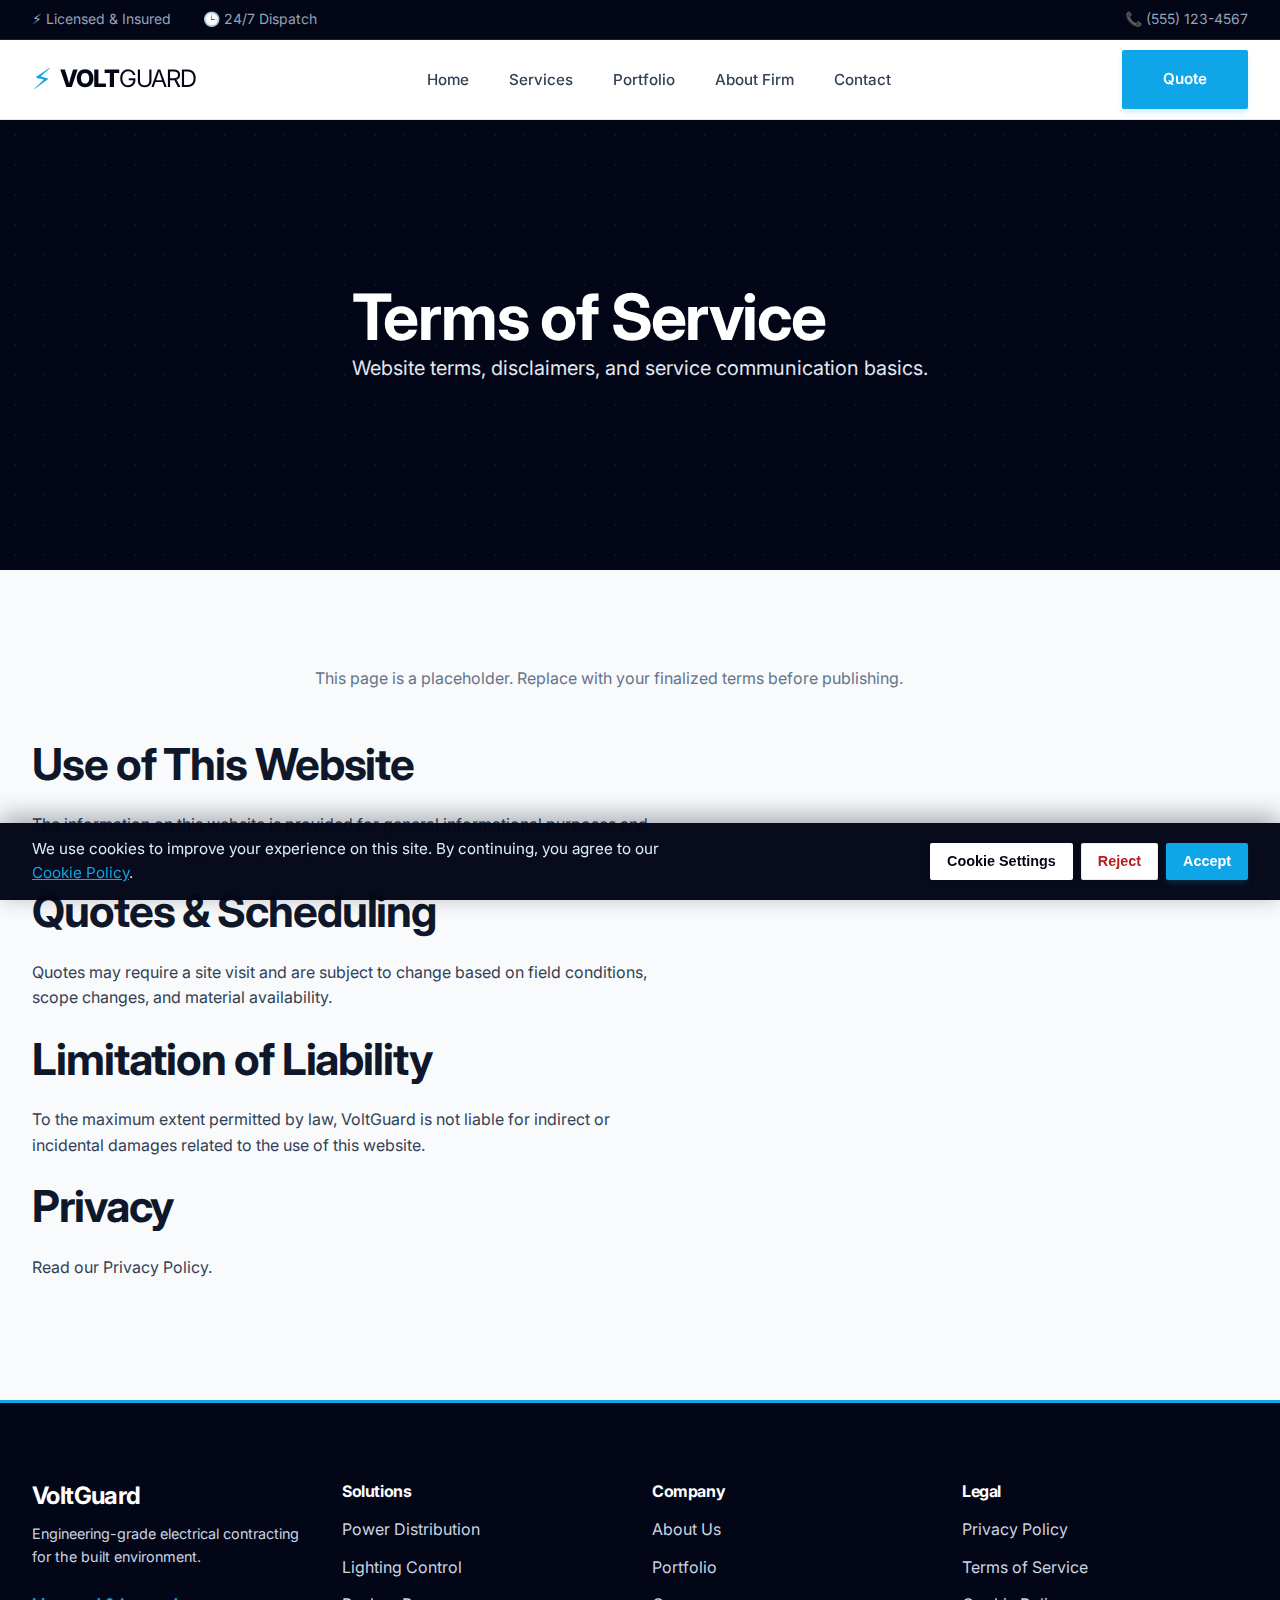
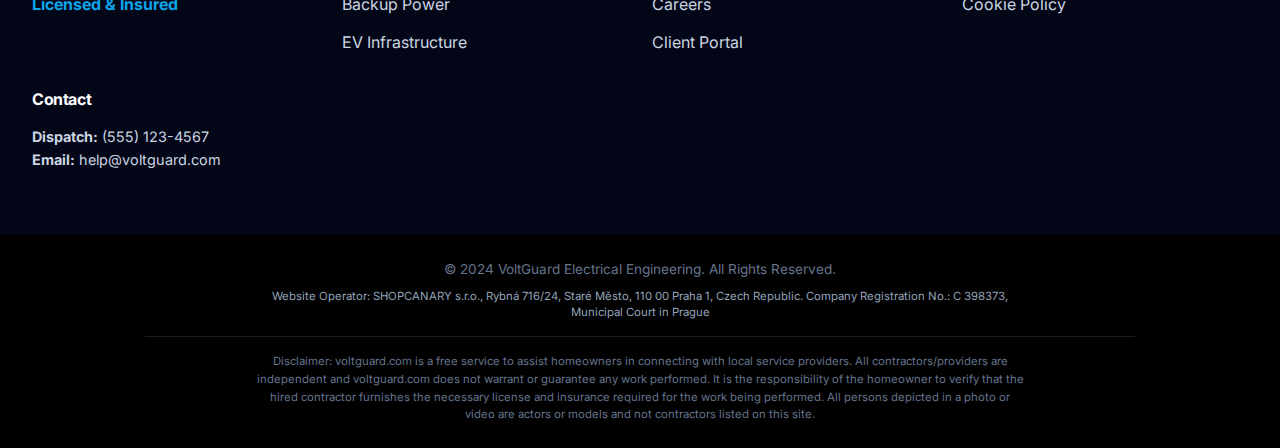
<file: terms-of-service.html>
<!DOCTYPE html>
<html lang="en">
  <head>
    <meta charset="UTF-8" />
    <meta name="viewport" content="width=device-width, initial-scale=1.0" />
    <title>Terms of Service | VoltGuard Engineering</title>
    <link
      href="https://fonts.googleapis.com/css2?family=Inter:wght@300;400;600;700;800&display=swap"
      rel="stylesheet"
    />
    <link rel="stylesheet" href="css/style.css" />
  </head>
  <body>
    <div class="top-bar">
      <div class="container">
        <div class="top-info">
          <span>&#x26A1; Licensed &amp; Insured</span
          ><span>&#x1F552; 24/7 Dispatch</span>
        </div>
        <div class="top-info"><span>&#x1F4DE; (555) 123-4567</span></div>
      </div>
    </div>

    <header class="site-header">
      <div class="container header-inner">
        <a href="index.html" class="logo">
          <span class="logo-icon">&#x26A1;</span>
          <span class="logo-text">VOLT<span class="highlight">GUARD</span></span>
        </a>
        <nav class="main-nav">
          <ul>
            <li><a href="index.html">Home</a></li>
            <li><a href="services.html">Services</a></li>
            <li><a href="projects.html">Portfolio</a></li>
            <li><a href="about.html">About Firm</a></li>
            <li><a href="contact.html">Contact</a></li>
          </ul>
        </nav>
        <div class="header-cta"><a href="contact.html" class="btn btn-primary">Quote</a></div>
        <button class="mobile-menu-toggle">
          <span class="bar"></span><span class="bar"></span><span class="bar"></span>
        </button>
      </div>
    </header>

    <main>
      <section class="hero hero-half">
        <div class="hero-bg-pattern"></div>
        <div class="container hero-content fade-up">
          <h1>Terms of Service</h1>
          <p class="lead">Website terms, disclaimers, and service communication basics.</p>
        </div>
      </section>

      <section class="section">
        <div class="container fade-up">
          <p class="section-intro">
            This page is a placeholder. Replace with your finalized terms before publishing.
          </p>

          <h2>Use of This Website</h2>
          <p>
            The information on this website is provided for general informational purposes and does
            not constitute engineering or legal advice.
          </p>

          <h2>Quotes &amp; Scheduling</h2>
          <p>
            Quotes may require a site visit and are subject to change based on field conditions,
            scope changes, and material availability.
          </p>

          <h2>Limitation of Liability</h2>
          <p>
            To the maximum extent permitted by law, VoltGuard is not liable for indirect or
            incidental damages related to the use of this website.
          </p>

          <h2>Privacy</h2>
          <p>Read our <a href="privacy-policy.html">Privacy Policy</a>.</p>
        </div>
      </section>
    </main>

    <footer class="mega-footer">
      <div class="container">
        <div class="grid-4">
          <div>
            <h3 class="text-white">VoltGuard</h3>
            <p>
              Engineering-grade electrical contracting for the built
              environment.
            </p>
            <div class="mt-6">
              <span class="license-badge">Licensed &amp; Insured</span>
            </div>
          </div>
          <div>
            <h4 class="text-white">Solutions</h4>
            <ul class="footer-links">
              <li><a href="services.html#panels">Power Distribution</a></li>
              <li><a href="services.html#lighting">Lighting Control</a></li>
              <li><a href="services.html#generators">Backup Power</a></li>
              <li><a href="services.html#ev">EV Infrastructure</a></li>
            </ul>
          </div>
          <div>
            <h4 class="text-white">Company</h4>
            <ul class="footer-links">
              <li><a href="about.html">About Us</a></li>
              <li><a href="projects.html">Portfolio</a></li>
              <li><a href="about.html#careers">Careers</a></li>
              <li><a href="contact.html">Client Portal</a></li>
            </ul>
          </div>
          <div>
            <h4 class="text-white">Legal</h4>
            <ul class="footer-links">
              <li><a href="privacy-policy.html">Privacy Policy</a></li>
              <li><a href="terms-of-service.html">Terms of Service</a></li>
              <li><a href="cookie-policy.html">Cookie Policy</a></li>
            </ul>
          </div>
          <div>
            <h4 class="text-white">Contact</h4>
            <p>
              <strong>Dispatch:</strong> (555) 123-4567<br />
              <strong>Email:</strong> help@voltguard.com
            </p>
          </div>
        </div>
      </div>
      <div class="footer-bottom">
        <div class="container text-center">
          <div>&copy; 2024 VoltGuard Electrical Engineering. All Rights Reserved.</div>
          <small class="footer-operator">
            Website Operator: SHOPCANARY s.r.o., Rybná 716/24, Staré Město, 110 00 Praha 1, Czech Republic.
            Company Registration No.: C 398373, Municipal Court in Prague
          </small>
          <div class="footer-divider" aria-hidden="true"></div>
          <small class="footer-disclaimer">
            Disclaimer: voltguard.com is a free service to assist homeowners in connecting with local service providers.
            All contractors/providers are independent and voltguard.com does not warrant or guarantee any work performed.
            It is the responsibility of the homeowner to verify that the hired contractor furnishes the necessary license
            and insurance required for the work being performed. All persons depicted in a photo or video are actors or
            models and not contractors listed on this site.
          </small>
        </div>
      </div>
    </footer>

    <script src="js/main.js"></script>
  </body>
</html>
</file>
<file: css/style.css>
/* =========================================
   1. VARIABLES & RESET
   ========================================= */
:root {
  /* Professional Palette - Industrial & Sharp */
  --col-navy-dark: #020617; /* Almost black navy */
  --col-navy-card: #0f172a; /* Deep blue grey */
  --col-slate: #64748b; /* Muted text */
  --col-slate-light: #94a3b8; /* Lighter borders */
  --col-white: #ffffff;
  --col-accent: #0ea5e9; /* Electric Blue */
  --col-accent-dark: #0284c7;
  --col-gold: #fbbf24; /* Warning/Premium */
  --col-border: #1e293b; /* Dark mode borders */

  /* Functional */
  --bg-body: #f8fafc;
  --text-main: #334155;
  --text-head: #0f172a;

  /* Layout */
  --container-width: 1280px;
  --header-height: 80px;
  --top-bar-height: 40px;

  /* Effects */
  --radius-sm: 2px; /* Sharper corners for engineering feel */
  --radius-md: 4px;
  --shadow-sm: 0 1px 2px 0 rgba(0, 0, 0, 0.05);
  --shadow-card:
    0 4px 6px -1px rgba(0, 0, 0, 0.1), 0 2px 4px -1px rgba(0, 0, 0, 0.06);
  --font-main: "Inter", system-ui, -apple-system, sans-serif;
}

* {
  box-sizing: border-box;
  margin: 0;
  padding: 0;
}
html {
  scroll-behavior: smooth;
}
body {
  font-family: var(--font-main);
  color: var(--text-main);
  line-height: 1.6;
  background-color: var(--bg-body);
}
a {
  text-decoration: none;
  color: inherit;
  transition: 0.2s;
}
ul {
  list-style: none;
}
img {
  max-width: 100%;
  display: block;
}

/* Pulse animation for Call Now button */
.call-now {
  animation: pulse 1.8s ease-in-out infinite;
  overflow: visible;
}
.call-now::after {
  content: "";
  position: absolute;
  left: 50%;
  top: 50%;
  transform: translate(-50%, -50%) scale(1);
  width: 100%;
  height: 100%;
  border-radius: 999px;
  background: rgba(14, 165, 233, 0.12);
  z-index: -1;
  animation: pulse-ring 1.8s ease-out infinite;
}

@keyframes pulse {
  0% {
    transform: translateY(0) scale(1);
    box-shadow: 0 8px 20px rgba(2, 6, 23, 0.18);
  }
  50% {
    transform: translateY(-2px) scale(1.06);
    box-shadow: 0 12px 30px rgba(14, 165, 233, 0.22);
  }
  100% {
    transform: translateY(0) scale(1);
    box-shadow: 0 8px 20px rgba(2, 6, 23, 0.18);
  }
}

@keyframes pulse-ring {
  0% {
    transform: translate(-50%, -50%) scale(1);
    opacity: 0.6;
  }
  70% {
    transform: translate(-50%, -50%) scale(1.8);
    opacity: 0;
  }
  100% {
    opacity: 0;
  }
}

@media (prefers-reduced-motion: reduce) {
  .call-now,
  .call-now::after {
    animation: none !important;
  }
}
/* =========================================
   2. UTILITIES
   ========================================= */
.container {
  max-width: var(--container-width);
  margin: 0 auto;
  padding: 0 2rem;
}
.section {
  padding: 6rem 0;
  position: relative;
}
.section-lg {
  padding: 8rem 0;
} /* More whitespace */
.section-sm {
  padding: 4rem 0;
}
.mt-4 {
  margin-top: 1rem;
}
.mt-6 {
  margin-top: 1.5rem;
}
.mb-0 {
  margin-bottom: 0;
}
.mb-2 {
  margin-bottom: 0.5rem;
}
.mb-4 {
  margin-bottom: 1rem;
}
.mb-5 {
  margin-bottom: 3rem;
}
.mb-6 {
  margin-bottom: 4rem;
}
.mb-8 {
  margin-bottom: 5rem;
}
.mx-auto {
  margin-left: auto;
  margin-right: auto;
}

.bg-dark {
  background-color: var(--col-navy-dark);
  color: white;
}
.bg-navy {
  background-color: var(--col-navy-card);
  color: white;
}
.bg-white {
  background-color: white;
}
.bg-grey {
  background-color: #f1f5f9;
}

.grid-2 {
  display: grid;
  grid-template-columns: repeat(auto-fit, minmax(min(500px, 100%), 1fr));
  gap: 4rem;
}
.grid-3 {
  display: grid;
  grid-template-columns: repeat(auto-fit, minmax(min(350px, 100%), 1fr));
  gap: 2rem;
}
.grid-4 {
  display: grid;
  grid-template-columns: repeat(auto-fit, minmax(min(250px, 100%), 1fr));
  gap: 1.5rem;
}
.grid-2 > *,
.grid-3 > *,
.grid-4 > * {
  min-width: 0;
}

.text-center {
  text-align: center;
}
.text-left {
  text-align: left;
}
.text-right {
  text-align: right;
}
.flex-center {
  display: flex;
  align-items: center;
  justify-content: center;
}
.flex-between {
  display: flex;
  align-items: center;
  justify-content: space-between;
}
.items-center {
  align-items: center;
}
.items-start {
  align-items: flex-start;
}

/* Typography Overrides */
h1,
h2,
h3,
h4 {
  color: var(--text-head);
  font-weight: 700;
  letter-spacing: -0.025em;
  line-height: 1.1;
}
h1 {
  font-size: 4rem;
}
h2 {
  font-size: 2.75rem;
  margin-bottom: 1.5rem;
}
h3 {
  font-size: 1.5rem;
  margin-bottom: 0.75rem;
}
p {
  margin-bottom: 1.5rem;
  max-width: 65ch;
}
.lead {
  font-size: 1.25rem;
  color: var(--col-slate);
}
.text-accent {
  color: var(--col-accent);
}
.text-white {
  color: white;
}
.text-slate-200 {
  color: #cbd5e1;
}
.text-slate {
  color: var(--col-slate);
}
.uppercase {
  text-transform: uppercase;
  letter-spacing: 0.05em;
  font-size: 0.875rem;
  font-weight: 600;
}
.feature-list {
  margin-top: 1.5rem;
  display: grid;
  gap: 0.5rem;
  color: #475569;
}
.section-intro {
  color: var(--col-slate);
  margin: 0 auto 3rem;
}

/* =========================================
   3. COMPONENTS
   ========================================= */
/* Top Bar */
.top-bar {
  background-color: var(--col-navy-dark);
  color: var(--col-slate-light);
  height: var(--top-bar-height);
  font-size: 0.875rem;
  border-bottom: 1px solid rgba(255, 255, 255, 0.1);
}
.top-bar .container {
  height: 100%;
  display: flex;
  align-items: center;
  justify-content: space-between;
}
.top-info {
  display: flex;
  gap: 2rem;
}
.top-info span {
  display: flex;
  align-items: center;
  gap: 0.5rem;
}

/* Buttons */
.btn {
  display: inline-flex;
  align-items: center;
  justify-content: center;
  padding: 1rem 2.5rem;
  font-weight: 600;
  border-radius: var(--radius-sm);
  transition: all 0.2s;
  font-size: 0.95rem;
  cursor: pointer;
  border: 1px solid transparent;
}
.btn-primary {
  background: var(--col-accent);
  color: white;
  box-shadow: 0 4px 6px -1px rgba(14, 165, 233, 0.2);
}
.btn-primary:hover {
  background: var(--col-accent-dark);
  transform: translateY(-1px);
}
.btn-dark {
  background: var(--col-navy-dark);
  color: white;
}
.btn-dark:hover {
  background: #1e293b;
}
.btn-outline {
  border-color: var(--col-border);
  background: transparent;
  color: var(--text-head);
}
.btn-outline:hover {
  border-color: var(--text-head);
  background: var(--text-head);
  color: white;
}
.btn-outline-white {
  border: 1px solid rgba(255, 255, 255, 0.3);
  color: white;
}
.btn-outline-white:hover {
  background: white;
  color: var(--col-navy-dark);
}
.btn-link {
  display: inline-flex;
  align-items: center;
  gap: 0.4rem;
  font-weight: 600;
}
.btn-link:hover {
  transform: translateX(1px);
}
.btn-block {
  width: 100%;
}

/* Header */
.site-header {
  background: rgba(255, 255, 255, 0.98);
  border-bottom: 1px solid #e2e8f0;
  height: var(--header-height);
  position: sticky;
  top: 0;
  z-index: 100;
}
.header-inner {
  display: flex;
  justify-content: space-between;
  align-items: center;
  height: 100%;
}
.logo {
  font-size: 1.5rem;
  font-weight: 800;
  color: var(--col-navy-dark);
  display: flex;
  align-items: center;
  gap: 0.5rem;
  letter-spacing: -0.03em;
}
.logo-icon {
  color: var(--col-accent);
  font-size: 1.8rem;
  line-height: 1;
}
.logo-text {
  letter-spacing: -1px;
}
.logo-text .highlight {
  font-weight: 400;
}
.main-nav ul {
  display: flex;
  gap: 2.5rem;
}
.main-nav a {
  font-weight: 500;
  font-size: 0.95rem;
  color: var(--text-main);
}
.main-nav a.active,
.main-nav a:hover {
  color: var(--col-accent);
}
.mobile-menu-toggle {
  display: none;
  background: none;
  border: none;
  flex-direction: column;
  gap: 6px;
  cursor: pointer;
}
.bar {
  width: 24px;
  height: 2px;
  background: var(--col-navy-dark);
}

/* Hero */
.hero {
  background-color: var(--col-navy-dark);
  color: white;
  padding: 6rem 0;
  overflow: hidden;
  position: relative;
  min-height: 80vh;
  display: flex;
  align-items: center;
}
.hero.hero-half {
  min-height: 50vh;
}
.hero h1,
.hero h2,
.hero h3,
.hero h4 {
  color: #ffffff;
}
.hero .lead {
  color: #e2e8f0;
}

/* =========================================
   COOKIE BANNER
   ========================================= */
.cookie-banner {
  position: fixed;
  left: 0;
  right: 0;
  bottom: 0;
  background: rgba(2, 6, 23, 0.98);
  color: #e6eef8;
  z-index: 9999;
  padding: 0.9rem 0;
  transform: translateY(0);
  transition: transform 0.3s ease;
  box-shadow: 0 -6px 24px rgba(2, 6, 23, 0.35);
}
.cookie-banner.cookie-hidden {
  transform: translateY(110%);
}
.cookie-banner .cookie-banner-inner {
  display: flex;
  align-items: center;
  justify-content: space-between;
  gap: 1rem;
}
.cookie-banner .cookie-copy p {
  margin: 0;
  color: #dbeefc;
  font-size: 0.95rem;
}
.cookie-banner .cookie-link {
  color: var(--col-accent);
  text-decoration: underline;
}
.cookie-banner .cookie-actions {
  display: flex;
  gap: 0.5rem;
}
.cookie-banner .cookie-actions .btn {
  padding: 0.6rem 1rem;
  font-size: 0.9rem;
}

/* Make "Cookie Settings" more visible on dark banner */
.cookie-banner .cookie-actions .cookie-settings {
  background: #ffffff;
  color: var(--col-navy-dark);
  border-color: transparent;
  box-shadow: 0 2px 6px rgba(2, 6, 23, 0.12);
}
.cookie-banner .cookie-actions .cookie-settings:hover {
  background: #f1f5f9;
}
.cookie-banner .cookie-actions .cookie-settings:focus {
  outline: 3px solid rgba(14, 165, 233, 0.18);
  outline-offset: 2px;
}

/* Make Reject button high-contrast */
.cookie-banner .cookie-actions .cookie-reject {
  background: #ffffff;
  color: #b91c1c;
  border: 1px solid rgba(185, 28, 28, 0.12);
  box-shadow: 0 2px 6px rgba(2, 6, 23, 0.12);
}
.cookie-banner .cookie-actions .cookie-reject:hover {
  background: #fff0f0;
}
.cookie-banner .cookie-actions .cookie-reject:focus {
  outline: 3px solid rgba(185, 28, 28, 0.16);
  outline-offset: 2px;
}

@media (max-width: 680px) {
  .cookie-banner .cookie-banner-inner {
    flex-direction: column;
    align-items: stretch;
    text-align: left;
  }
  .cookie-banner .cookie-actions {
    flex-direction: column;
    gap: 0.5rem;
    margin-top: 0.5rem;
  }
  .cookie-banner .cookie-actions .btn {
    width: 100%;
  }
}

/* Cookie settings panel */
.cookie-settings-panel {
  display: none;
  margin-top: 0.6rem;
  background: rgba(255, 255, 255, 0.03);
  padding: 0.65rem;
  border-radius: 6px;
  border: 1px solid rgba(255, 255, 255, 0.04);
}
.cookie-settings-panel.open {
  display: block;
}
.cookie-settings-panel label {
  display: flex;
  align-items: center;
  gap: 0.75rem;
  color: #dbeefc;
  font-size: 0.95rem;
  margin-bottom: 0.5rem;
}
.cookie-settings-panel input[type="checkbox"] {
  width: 18px;
  height: 18px;
}
.cookie-settings-panel .settings-actions {
  display: flex;
  gap: 0.5rem;
  justify-content: flex-end;
  margin-top: 0.5rem;
}
.cookie-settings-panel .btn {
  padding: 0.45rem 0.9rem;
  font-size: 0.9rem;
}

/* Persistent mobile Call Now button */
.call-now {
  position: fixed;
  right: 16px;
  bottom: 20px;
  z-index: 10001; /* above cookie banner */
  display: none; /* shown only on small screens */
  background: var(--col-accent);
  color: white;
  border-radius: 999px;
  padding: 0.6rem 0.9rem;
  height: 56px;
  min-width: 56px;
  box-shadow: 0 8px 20px rgba(2, 6, 23, 0.2);
  align-items: center;
  justify-content: center;
  gap: 0.5rem;
  font-weight: 700;
  text-decoration: none;
}
.call-now .call-icon {
  font-size: 1.25rem;
  line-height: 1;
}
.call-now .call-text {
  margin-left: 0.5rem;
  font-size: 0.95rem;
}

@media (max-width: 680px) {
  .call-now {
    display: flex;
  }
}

.hero-home {
  /* Homepage-only hero background image with a readability overlay */
  background-image:
    linear-gradient(
      90deg,
      rgba(2, 6, 23, 0.92) 0%,
      rgba(2, 6, 23, 0.72) 45%,
      rgba(2, 6, 23, 0.35) 100%
    ),
    url("../images/home/hero-bg.jpg");
  background-size: cover;
  background-position: center;
  background-repeat: no-repeat;
}
.hero-services {
  /* Services page hero background */
  background-image:
    linear-gradient(
      90deg,
      rgba(2, 6, 23, 0.92) 0%,
      rgba(2, 6, 23, 0.7) 50%,
      rgba(2, 6, 23, 0.3) 100%
    ),
    url("../images/services/serv-bg.jpg");
  background-size: cover;
  background-position: center;
  background-repeat: no-repeat;
}
.hero-projects {
  /* Projects page hero background */
  background-image:
    linear-gradient(
      90deg,
      rgba(2, 6, 23, 0.92) 0%,
      rgba(2, 6, 23, 0.7) 50%,
      rgba(2, 6, 23, 0.3) 100%
    ),
    url("../images/projects/projects-bg.jpg");
  background-size: cover;
  background-position: center;
  background-repeat: no-repeat;
}
.hero-about {
  /* About page hero background */
  background-image:
    linear-gradient(
      90deg,
      rgba(2, 6, 23, 0.92) 0%,
      rgba(2, 6, 23, 0.7) 50%,
      rgba(2, 6, 23, 0.3) 100%
    ),
    url("../images/about/about-bg.jpg");
  background-size: cover;
  background-position: center;
  background-repeat: no-repeat;
}
.hero-contact {
  /* Contact page hero background */
  background-image:
    linear-gradient(
      90deg,
      rgba(2, 6, 23, 0.92) 0%,
      rgba(2, 6, 23, 0.7) 50%,
      rgba(2, 6, 23, 0.3) 100%
    ),
    url("../images/contact.jpg");
  background-size: cover;
  background-position: center;
  background-repeat: no-repeat;
}
.hero-home .hero-content h1 {
  color: #ffffff;
}
.hero-home .hero-content .uppercase.text-accent {
  /* Slightly lighter than the global accent for better contrast on photo backgrounds */
  color: #7dd3fc;
  display: block;
  margin-bottom: 1rem;
}
.hero-home .lead {
  margin-bottom: 2.5rem;
}
.hero-actions {
  display: flex;
  gap: 1rem;
  flex-wrap: wrap;
}
.img-frame {
  width: 100%;
  border-radius: var(--radius-md);
  box-shadow: var(--shadow-card);
}
.hero-bg-pattern {
  position: absolute;
  inset: 0;
  opacity: 0.1;
  background-image: radial-gradient(var(--col-slate) 1px, transparent 1px);
  background-size: 30px 30px;
}
.hero-content {
  position: relative;
  z-index: 2;
  max-width: 800px;
}

/* Promo Banner */
.promo-banner {
  background: linear-gradient(
    90deg,
    var(--col-accent) 0%,
    var(--col-accent-dark) 45%,
    var(--col-navy-dark) 100%
  );
  color: #eaf6ff;
  border-bottom: 1px solid rgba(255, 255, 255, 0.15);
}
.promo-banner-inner {
  padding: 2.25rem;
  display: flex;
  align-items: center;
  justify-content: space-between;
  gap: 2rem;
  flex-wrap: wrap;
}
.promo-badge {
  display: inline-flex;
  align-items: center;
  padding: 0.35rem 0.75rem;
  border-radius: 999px;
  background: rgba(255, 255, 255, 0.12);
  border: 1px solid rgba(255, 255, 255, 0.2);
  color: rgba(255, 255, 255, 0.95);
  font-size: 0.75rem;
  font-weight: 800;
  letter-spacing: 0.08em;
  text-transform: uppercase;
}
.promo-terms {
  margin: 0.75rem 0 0;
  font-size: 0.8rem;
  color: rgba(255, 255, 255, 0.75);
}
.promo-banner-cta {
  display: flex;
  align-items: center;
}
.promo-banner-cta .btn {
  white-space: nowrap;
}
.promo-banner-copy h3 {
  margin-top: 0.75rem;
}
.promo-banner-copy > p:not(.promo-terms) {
  margin: 0;
  max-width: 72ch;
}

/* Case Study Slider */
.case-study-slider {
  position: relative;
  overflow: hidden;
  border-radius: var(--radius-md);
  box-shadow: var(--shadow-card);
  background: var(--col-navy-card);
  aspect-ratio: 4 / 3;
  width: 100%;
  min-width: 0;
  min-height: 360px; /* Fallback for older browsers */
  min-height: clamp(180px, 55vw, 360px);
}
.case-study-slide {
  position: absolute;
  inset: 0;
  opacity: 0;
  transition: opacity 0.9s ease;
}
.case-study-slide.is-active {
  opacity: 1;
}
.case-study-slide img {
  width: 100%;
  height: 100%;
  object-fit: cover;
}
@media (prefers-reduced-motion: reduce) {
  .case-study-slide {
    transition: none;
  }
}
.case-study-list {
  margin: 0 0 2rem;
  display: grid;
  gap: 0.5rem;
  color: var(--col-slate);
}

/* Workflow Visual */
.workflow-steps {
  margin-top: 3rem;
  display: grid;
  gap: 2rem;
}
.workflow-step {
  display: flex;
  gap: 1.5rem;
}
.workflow-step-num {
  flex: 0 0 auto;
  font-size: 2rem;
  font-weight: 800;
  color: var(--col-accent);
  line-height: 1;
}
.workflow-step-text {
  margin: 0;
  max-width: none;
  color: #cbd5e1;
  font-size: 0.95rem;
}
.workflow-visual-wrap {
  display: flex;
  align-items: center;
}
.workflow-visual {
  width: 100%;
  aspect-ratio: 1;
  border-radius: var(--radius-md);
  overflow: hidden;
  box-shadow: var(--shadow-card);
  border: 1px solid #334155;
  background: var(--col-navy-dark);
}
.workflow-visual img {
  width: 100%;
  height: 100%;
  object-fit: cover;
}

/* Service Cards */
.card {
  background: white;
  border: 1px solid #e2e8f0;
  padding: 2.5rem;
  transition:
    transform 0.3s ease,
    box-shadow 0.3s ease;
  height: 100%;
  display: flex;
  flex-direction: column;
  align-items: flex-start;
}
.card:hover {
  transform: translateY(-5px);
  box-shadow: var(--shadow-card);
  border-color: var(--col-accent);
}
.card.card-static:hover {
  transform: none;
  box-shadow: none;
  border-color: #e2e8f0;
}
.icon-box-lg {
  width: 64px;
  height: 64px;
  background: #f0f9ff;
  color: var(--col-accent);
  display: flex;
  align-items: center;
  justify-content: center;
  margin-bottom: 2rem;
  border-radius: var(--radius-sm);
}
.card-bg {
  --card-bg: none;
  background-image:
    linear-gradient(180deg, rgba(2, 6, 23, 0.1) 0%, rgba(2, 6, 23, 0.8) 100%),
    var(--card-bg);
  background-size: cover;
  background-position: center;
  background-repeat: no-repeat;
  border-color: rgba(148, 163, 184, 0.25);
}
.card-bg .card-copy {
  width: 100%;
  display: flex;
  flex-direction: column;
  flex: 1;
  padding: 1.25rem 1.25rem;
  background: rgba(2, 6, 23, 0.6);
  border: 1px solid rgba(255, 255, 255, 0.16);
  border-radius: var(--radius-md);
  -webkit-backdrop-filter: blur(6px);
  backdrop-filter: blur(6px);
}
.card-bg h3 {
  color: #ffffff;
}
.card-bg p {
  color: rgba(255, 255, 255, 0.84);
}
.card-bg .card-copy p {
  max-width: none;
  font-size: 0.95rem;
  flex-grow: 1;
}
.card-bg .icon-box-lg {
  background: rgba(255, 255, 255, 0.12);
  color: #ffffff;
  border: 1px solid rgba(255, 255, 255, 0.18);
}
.card-bg .text-accent {
  color: #7dd3fc;
}
.card-bg-panel {
  --card-bg: url("../images/home/panel-1.jpg");
}
.card-bg-controls {
  --card-bg: url("../images/home/controls.jpg");
}
.card-bg-inspect {
  --card-bg: url("../images/home/inspect.jpg");
}
.card-bg-improvements {
  --card-bg: url("../images/services/Improvements.jpg");
}
.card-bg-3phase {
  --card-bg: url("../images/services/3-Phase.jpg");
}
.card-bg-data {
  --card-bg: url("../images/services/Data.jpg");
}

/* Pricing/Maintenance Plans */
.plan-card {
  background: white;
  border: 1px solid #e2e8f0;
  padding: 3rem 2rem;
  text-align: center;
  position: relative;
  transition: 0.3s;
}
.plan-card.featured {
  border: 2px solid var(--col-accent);
  transform: scale(1.05);
  z-index: 2;
  box-shadow: var(--shadow-card);
}
.plan-price {
  font-size: 3rem;
  font-weight: 700;
  color: var(--col-navy-dark);
  margin: 1.5rem 0;
}
.plan-price span {
  font-size: 1rem;
  color: var(--col-slate);
  font-weight: 400;
}
.plan-features li {
  padding: 0.75rem 0;
  border-bottom: 1px solid #f1f5f9;
  color: var(--text-main);
}

/* Testimonials */
.testimonial-card {
  background: white;
  border: 1px solid #e2e8f0;
  padding: 2rem;
  border-radius: var(--radius-md);
  position: relative;
}
.quote-icon {
  font-size: 4rem;
  color: #e2e8f0;
  position: absolute;
  top: 1rem;
  right: 1.5rem;
  font-family: serif;
}
.client-info {
  display: flex;
  align-items: center;
  gap: 1rem;
  margin-top: 1.5rem;
}
.client-avatar {
  width: 50px;
  height: 50px;
  border-radius: 50%;
  background: #cbd5e1;
  background-size: cover;
  background-position: center;
}
.client-info h4 {
  font-size: 1rem;
  margin: 0;
}
.client-info span {
  font-size: 0.8rem;
  color: #94a3b8;
}

/* Emergency Banner */
.emergency-banner {
  background: var(--col-accent);
  padding: 4rem 0;
}
.emergency-inner {
  display: flex;
  align-items: center;
  justify-content: space-between;
  gap: 2rem;
  flex-wrap: wrap;
}
.emergency-title {
  margin-bottom: 0.5rem;
  font-size: 2rem;
}
.emergency-subtitle {
  margin: 0;
  opacity: 0.9;
  max-width: none;
}
.btn-emergency-call {
  background: #ffffff;
  color: var(--col-accent);
  font-weight: 800;
  border-color: rgba(255, 255, 255, 0.6);
}
.btn-emergency-call:hover {
  background: #eaf6ff;
  transform: translateY(-1px);
}

/* Values Grid */
.value-box {
  border-left: 4px solid var(--col-accent);
  padding-left: 1.5rem;
}

/* Before/After */
.comparison-container {
  display: grid;
  grid-template-columns: 1fr 1fr;
  gap: 1rem;
}
.comparison-img {
  position: relative;
}
.comparison-label {
  position: absolute;
  bottom: 10px;
  left: 10px;
  background: rgba(0, 0, 0, 0.7);
  color: white;
  padding: 5px 10px;
  font-size: 0.8rem;
  font-weight: 700;
}

/* Contact */
.contact-block {
  margin-bottom: 2rem;
}
.contact-block p {
  margin-bottom: 0;
  max-width: none;
}
.contact-phone {
  font-size: 1.5rem;
  font-weight: 800;
  color: var(--col-navy-dark);
  margin: 0.25rem 0 0.75rem;
  max-width: none;
}
.contact-phone a {
  color: inherit;
}
.contact-hours {
  margin-bottom: 0;
}
.contact-form-title {
  margin-bottom: 1.5rem;
  font-size: 2rem;
}
.contact-form-wrapper {
  align-items: stretch;
}

.styled-form {
  display: grid;
  gap: 1.25rem;
  width: 100%;
}
.styled-form label {
  display: block;
  margin-bottom: 0.5rem;
  font-weight: 600;
  font-size: 0.9rem;
  color: var(--text-head);
}
.styled-form input,
.styled-form select,
.styled-form textarea {
  width: 100%;
  padding: 0.95rem 1rem;
  border: 1px solid #cbd5e1;
  border-radius: var(--radius-sm);
  font-family: inherit;
  font-size: 1rem;
  background: #ffffff;
  color: var(--text-head);
  transition:
    border-color 0.2s ease,
    box-shadow 0.2s ease;
}
.styled-form textarea {
  resize: vertical;
  min-height: 140px;
}
.styled-form input:focus,
.styled-form select:focus,
.styled-form textarea:focus {
  outline: none;
  border-color: var(--col-accent);
  box-shadow: 0 0 0 3px rgba(14, 165, 233, 0.18);
}
.styled-form ::placeholder {
  color: #94a3b8;
}

.form-success {
  display: none;
  margin-top: 1rem;
  text-align: center;
  background: #dcfce7;
  border: 1px solid #86efac;
  color: #166534;
  padding: 1rem;
  border-radius: var(--radius-sm);
}
.form-success p {
  margin: 0;
  font-weight: 600;
  max-width: none;
}

.protocol-card {
  background: #fffbeb;
  border: 1px solid #fcd34d;
  padding: 1.5rem;
  border-radius: var(--radius-sm);
}
.protocol-title {
  color: #b45309;
  margin-bottom: 0.75rem;
  display: flex;
  align-items: center;
  gap: 0.5rem;
}
.protocol-list {
  margin: 0;
  display: grid;
  gap: 0.5rem;
  color: #92400e;
  font-size: 0.9rem;
}
.protocol-list li {
  position: relative;
  padding-left: 1.25rem;
}
.protocol-list li::before {
  content: "";
  position: absolute;
  left: 0;
  top: 0.75em;
  width: 6px;
  height: 6px;
  border-radius: 999px;
  background: #f59e0b;
  transform: translateY(-50%);
}

/* About */
.stats-row {
  display: flex;
  gap: 2rem;
  margin-top: 2rem;
  flex-wrap: wrap;
}
.stat-number {
  color: var(--col-accent);
  margin-bottom: 0;
  font-size: 2.5rem;
}
.stat-label {
  font-size: 0.9rem;
  font-weight: 600;
}
.side-rule-list {
  border-left: 1px solid #334155;
  padding-left: 2rem;
  margin: 0;
}
.side-rule-list li {
  margin-bottom: 0.5rem;
}
.side-rule-list li:first-child {
  margin-bottom: 1rem;
}
.credential-item {
  border-top: 1px solid #e2e8f0;
  padding-top: 1rem;
}
.credential-item p {
  margin: 0.25rem 0 0;
  max-width: none;
  color: var(--col-slate);
  font-size: 0.9rem;
}

/* Portfolio / Project Cards */
.project-card {
  position: relative;
  overflow: hidden;
  border-radius: var(--radius-md);
  box-shadow: var(--shadow-card);
  border: 1px solid rgba(226, 232, 240, 0.9);
  background: var(--col-navy-card);
  aspect-ratio: 4 / 3;
  min-height: 260px; /* Fallback for older browsers */
}
.project-img {
  width: 100%;
  height: 100%;
  object-fit: cover;
  transform: scale(1.02);
  transition: transform 0.6s ease;
  filter: saturate(1.05) contrast(1.02);
}
.project-card:hover .project-img {
  transform: scale(1.07);
}
.project-overlay {
  position: absolute;
  inset: 0;
  display: flex;
  flex-direction: column;
  justify-content: flex-end;
  padding: 1.5rem;
  color: #ffffff;
  background: linear-gradient(
    180deg,
    rgba(2, 6, 23, 0) 0%,
    rgba(2, 6, 23, 0.5) 45%,
    rgba(2, 6, 23, 0.88) 100%
  );
}
.project-tag {
  color: var(--col-accent);
  font-size: 0.8rem;
  font-weight: 700;
  letter-spacing: 0.08em;
}
.project-overlay h3 {
  color: #ffffff;
  margin-top: 0.5rem;
  margin-bottom: 0.5rem;
}
.project-overlay p {
  margin: 0;
  max-width: none;
  color: rgba(226, 232, 240, 0.9);
  font-size: 0.95rem;
}

/* Projects: Process Section */
.process-visual {
  width: 100%;
  aspect-ratio: 4 / 3;
  border-radius: var(--radius-md);
  overflow: hidden;
  box-shadow: var(--shadow-card);
  border: 1px solid #e2e8f0;
  background: #0f172a;
  min-height: 320px; /* Fallback for older browsers */
}
.process-visual img {
  width: 100%;
  height: 100%;
  object-fit: cover;
}
.process-list {
  margin: 1.5rem 0 2rem;
  padding: 0;
  display: grid;
  gap: 0.75rem;
}
.process-list li {
  position: relative;
  padding-left: 1.5rem;
  color: #475569;
}
.process-list li::before {
  content: "✓";
  position: absolute;
  left: 0;
  top: 0;
  color: var(--col-accent);
  font-weight: 900;
}
.process-list strong {
  color: var(--text-head);
}

/* Team/About */
.card.team-member {
  padding: 1rem;
}
.team-member img {
  width: 100%;
  height: 350px;
  object-fit: cover;
  filter: grayscale(100%);
  transition: 0.3s;
}
.team-member:hover img {
  filter: grayscale(0%);
}
.team-info {
  padding: 1.5rem 0;
}
.team-role {
  color: var(--col-accent);
  font-weight: 600;
  font-size: 0.9rem;
  text-transform: uppercase;
}
.team-bio {
  font-size: 0.9rem;
  margin: 0;
  max-width: none;
}

/* Leadership (no stock headshots) */
.leader-card {
  position: relative;
  overflow: hidden;
}
.leader-card::after {
  content: "";
  position: absolute;
  inset: -40% -30% auto auto;
  width: 260px;
  height: 260px;
  background: radial-gradient(
    circle at 30% 30%,
    rgba(14, 165, 233, 0.25),
    rgba(14, 165, 233, 0) 60%
  );
  pointer-events: none;
}
.leader-initials {
  width: 56px;
  height: 56px;
  display: flex;
  align-items: center;
  justify-content: center;
  border-radius: var(--radius-sm);
  background: linear-gradient(
    180deg,
    rgba(14, 165, 233, 0.14),
    rgba(14, 165, 233, 0.03)
  );
  border: 1px solid rgba(14, 165, 233, 0.25);
  color: var(--col-accent-dark);
  font-weight: 800;
  letter-spacing: 0.08em;
  margin-bottom: 1.5rem;
}
.leader-bio {
  color: var(--col-slate);
  font-size: 0.95rem;
  max-width: none;
}
.leader-points {
  margin: 1rem 0 0;
  display: grid;
  gap: 0.5rem;
  color: #475569;
}
.leader-points li {
  position: relative;
  padding-left: 1.25rem;
}
.leader-points li::before {
  content: "✓";
  position: absolute;
  left: 0;
  top: 0;
  color: var(--col-accent);
  font-weight: 900;
}

/* Footer */
.mega-footer {
  background: var(--col-navy-dark);
  color: #cbd5e1;
  padding-top: 5rem;
  border-top: 3px solid var(--col-accent);
}
.mega-footer h4 {
  font-size: 1rem;
  margin-bottom: 1rem;
}
.mega-footer p {
  font-size: 0.9rem;
  margin-bottom: 0.75rem;
  max-width: none;
}
.mega-footer p:last-child {
  margin-bottom: 0;
}
.license-badge {
  display: block;
  color: var(--col-accent);
  font-weight: 700;
}
.footer-bottom {
  background: #000;
  padding: 1.5rem 0;
  margin-top: 4rem;
  font-size: 0.85rem;
  color: #64748b;
}
.footer-operator {
  display: block;
  margin-top: 0.5rem;
  color: #94a3b8;
  line-height: 1.4;
  max-width: 110ch;
  margin-left: auto;
  margin-right: auto;
}
.footer-divider {
  height: 1px;
  width: 100%;
  max-width: 110ch;
  margin: 1rem auto;
  background: rgba(148, 163, 184, 0.18);
}
.footer-disclaimer {
  display: block;
  margin-top: 0.75rem;
  color: #64748b;
  line-height: 1.55;
  max-width: 110ch;
  margin-left: auto;
  margin-right: auto;
}
.footer-links li {
  margin-bottom: 0.75rem;
}
.footer-links a:hover {
  color: white;
  padding-left: 5px;
}

/* Responsive */
@media (max-width: 1024px) {
  .grid-2 {
    grid-template-columns: 1fr;
    gap: 2rem;
  }
  .order-1-mobile {
    order: 1;
  }
  .order-2-mobile {
    order: 2;
  }
  h1 {
    font-size: 3rem;
  }
}
@media (max-width: 768px) {
  .container {
    padding: 0 1.5rem;
  }
  .section {
    padding: 4.5rem 0;
  }
  .section-lg {
    padding: 6rem 0;
  }
  .grid-3 {
    gap: 1.5rem;
  }
  .grid-4 {
    gap: 1.25rem;
  }
  .hero {
    padding: 5rem 0;
    min-height: 72vh;
  }
  .mb-8 {
    margin-bottom: 4rem;
  }
  .mb-6 {
    margin-bottom: 3rem;
  }
  .mb-5 {
    margin-bottom: 2.5rem;
  }

  .top-bar {
    display: none;
  }
  .site-header {
    position: sticky;
    top: 0;
  }
  .mobile-menu-toggle {
    display: flex;
  }
  .main-nav {
    position: fixed;
    top: var(--header-height);
    left: 0;
    right: 0;
    background: white;
    padding: 2rem;
    border-bottom: 1px solid #e2e8f0;
    transform: translateY(-150%);
    transition: 0.3s;
  }
  .main-nav.nav-open {
    transform: translateY(0);
    box-shadow: 0 10px 20px rgba(0, 0, 0, 0.1);
  }
  .main-nav ul {
    flex-direction: column;
    gap: 1.5rem;
    text-align: center;
  }
  .header-cta {
    display: none;
  }

  .promo-banner-cta {
    width: 100%;
  }
  .promo-banner-cta .btn {
    width: 100%;
  }

  .hero-actions {
    gap: 0.85rem;
  }
  .workflow-steps {
    margin-top: 2.25rem;
    gap: 1.5rem;
  }
  .workflow-step {
    gap: 1.25rem;
  }
  .workflow-step-num {
    font-size: 1.75rem;
  }
  .workflow-visual {
    aspect-ratio: 4 / 3;
  }

  .emergency-banner {
    padding: 3.5rem 0;
  }
  .emergency-inner {
    justify-content: flex-start;
  }

  .mega-footer {
    padding-top: 4rem;
  }
  .footer-bottom {
    margin-top: 3rem;
  }
}
@media (max-width: 480px) {
  .container {
    padding: 0 1rem;
  }
  .section {
    padding: 4rem 0;
  }
  .section-lg {
    padding: 5rem 0;
  }
  .mb-8 {
    margin-bottom: 3rem;
  }
  .mb-6 {
    margin-bottom: 2.5rem;
  }
  .mb-5 {
    margin-bottom: 2rem;
  }

  h1 {
    font-size: 2.35rem;
  }
  h2 {
    font-size: 2.1rem;
    margin-bottom: 1.15rem;
  }
  p {
    margin-bottom: 1.25rem;
  }

  .btn {
    padding: 0.95rem 1.5rem;
  }
  .card {
    padding: 2rem 1.5rem;
  }
  .testimonial-card {
    padding: 1.75rem;
  }
  .quote-icon {
    font-size: 3.25rem;
    right: 1.25rem;
  }

  .hero {
    padding: 4.5rem 0;
    min-height: 68vh;
  }
  .hero-home .lead {
    margin-bottom: 2rem;
  }
  .hero-actions {
    flex-direction: column;
    align-items: stretch;
  }
  .hero-actions .btn {
    width: 100%;
  }

  .promo-banner-inner {
    padding: 1.75rem;
  }

  .workflow-steps {
    margin-top: 2rem;
  }
  .workflow-step {
    gap: 1rem;
  }
  .workflow-step-num {
    font-size: 1.6rem;
  }

  .emergency-banner {
    padding: 3rem 0;
  }
  .emergency-title {
    font-size: 1.75rem;
  }
  .btn-emergency-call {
    width: 100%;
  }

  .mega-footer {
    padding-top: 3.5rem;
  }
  .footer-bottom {
    margin-top: 2.5rem;
  }
}

/* Animations */
.fade-up {
  opacity: 0;
  transform: translateY(30px);
  transition:
    opacity 0.8s ease,
    transform 0.8s ease;
}
.fade-up.visible {
  opacity: 1;
  transform: translateY(0);
}
.delay-100 {
  transition-delay: 0.1s;
}
.delay-200 {
  transition-delay: 0.2s;
}
</file>
